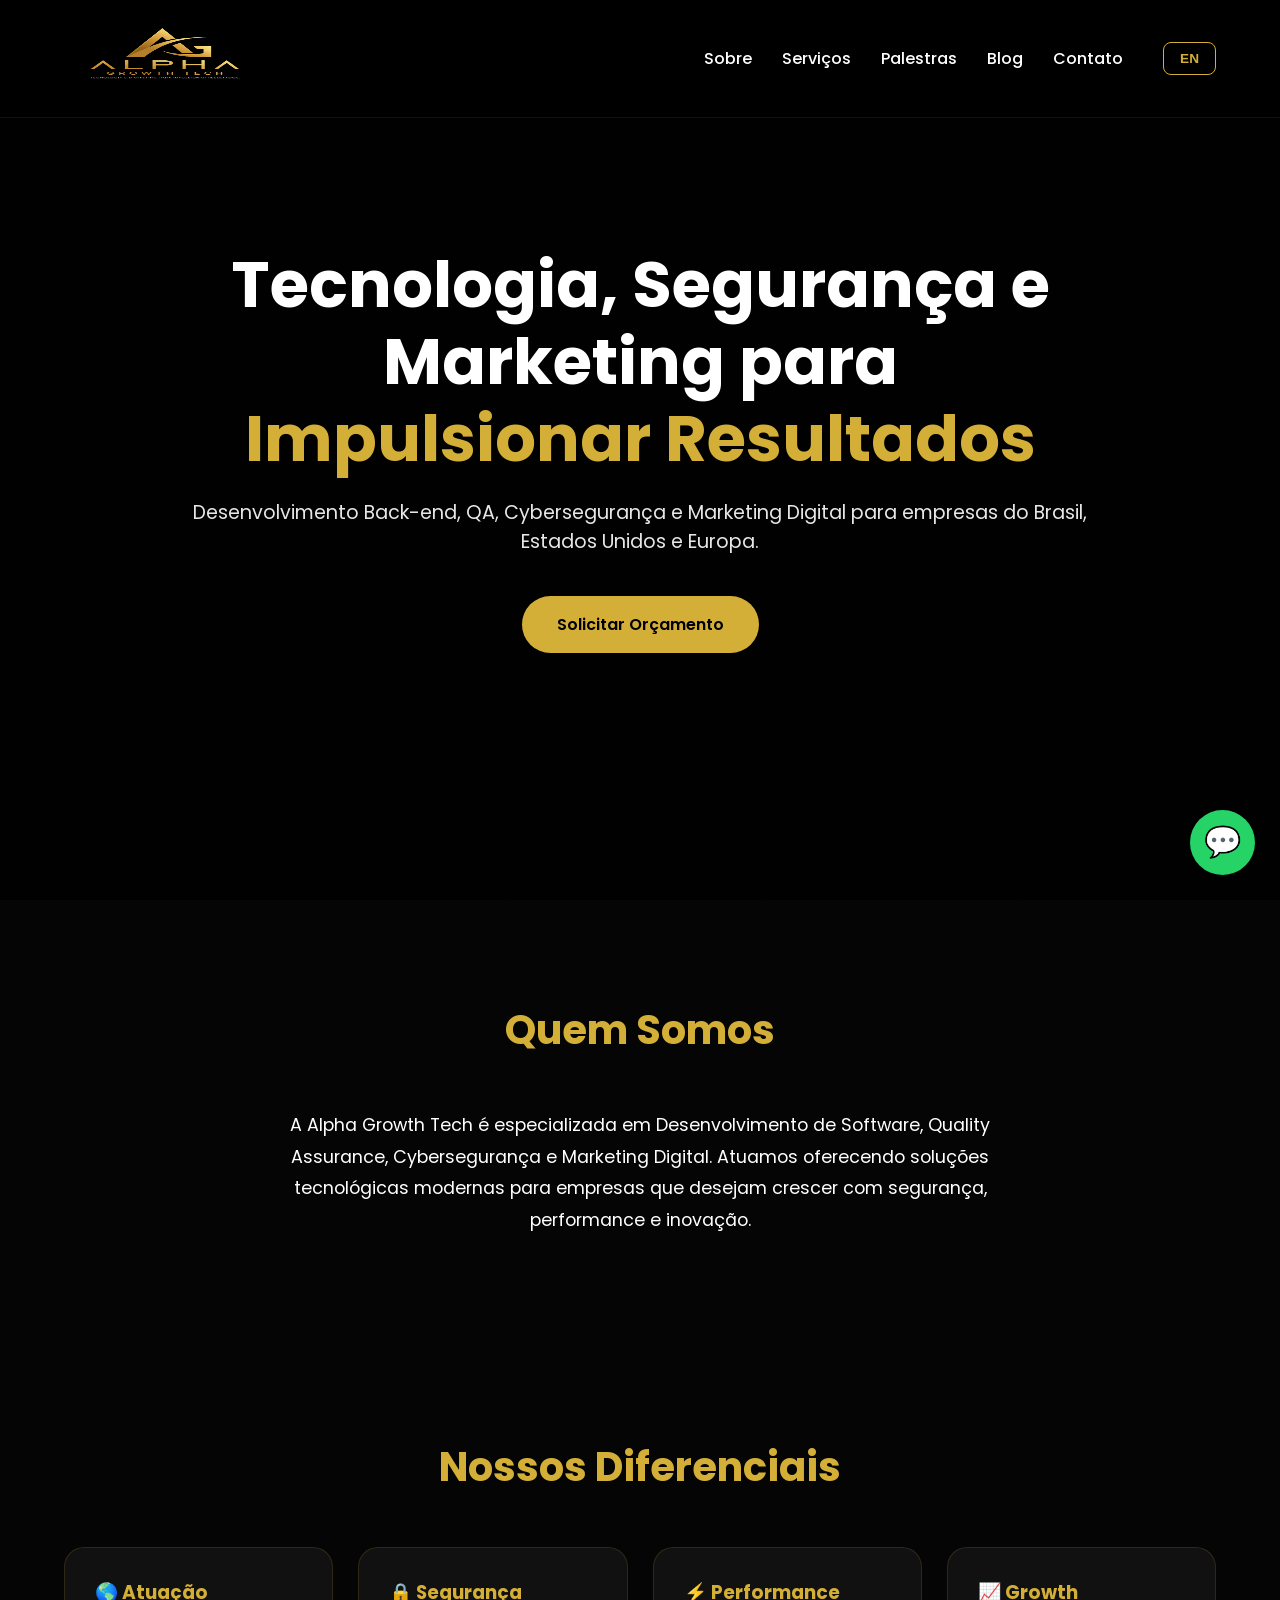
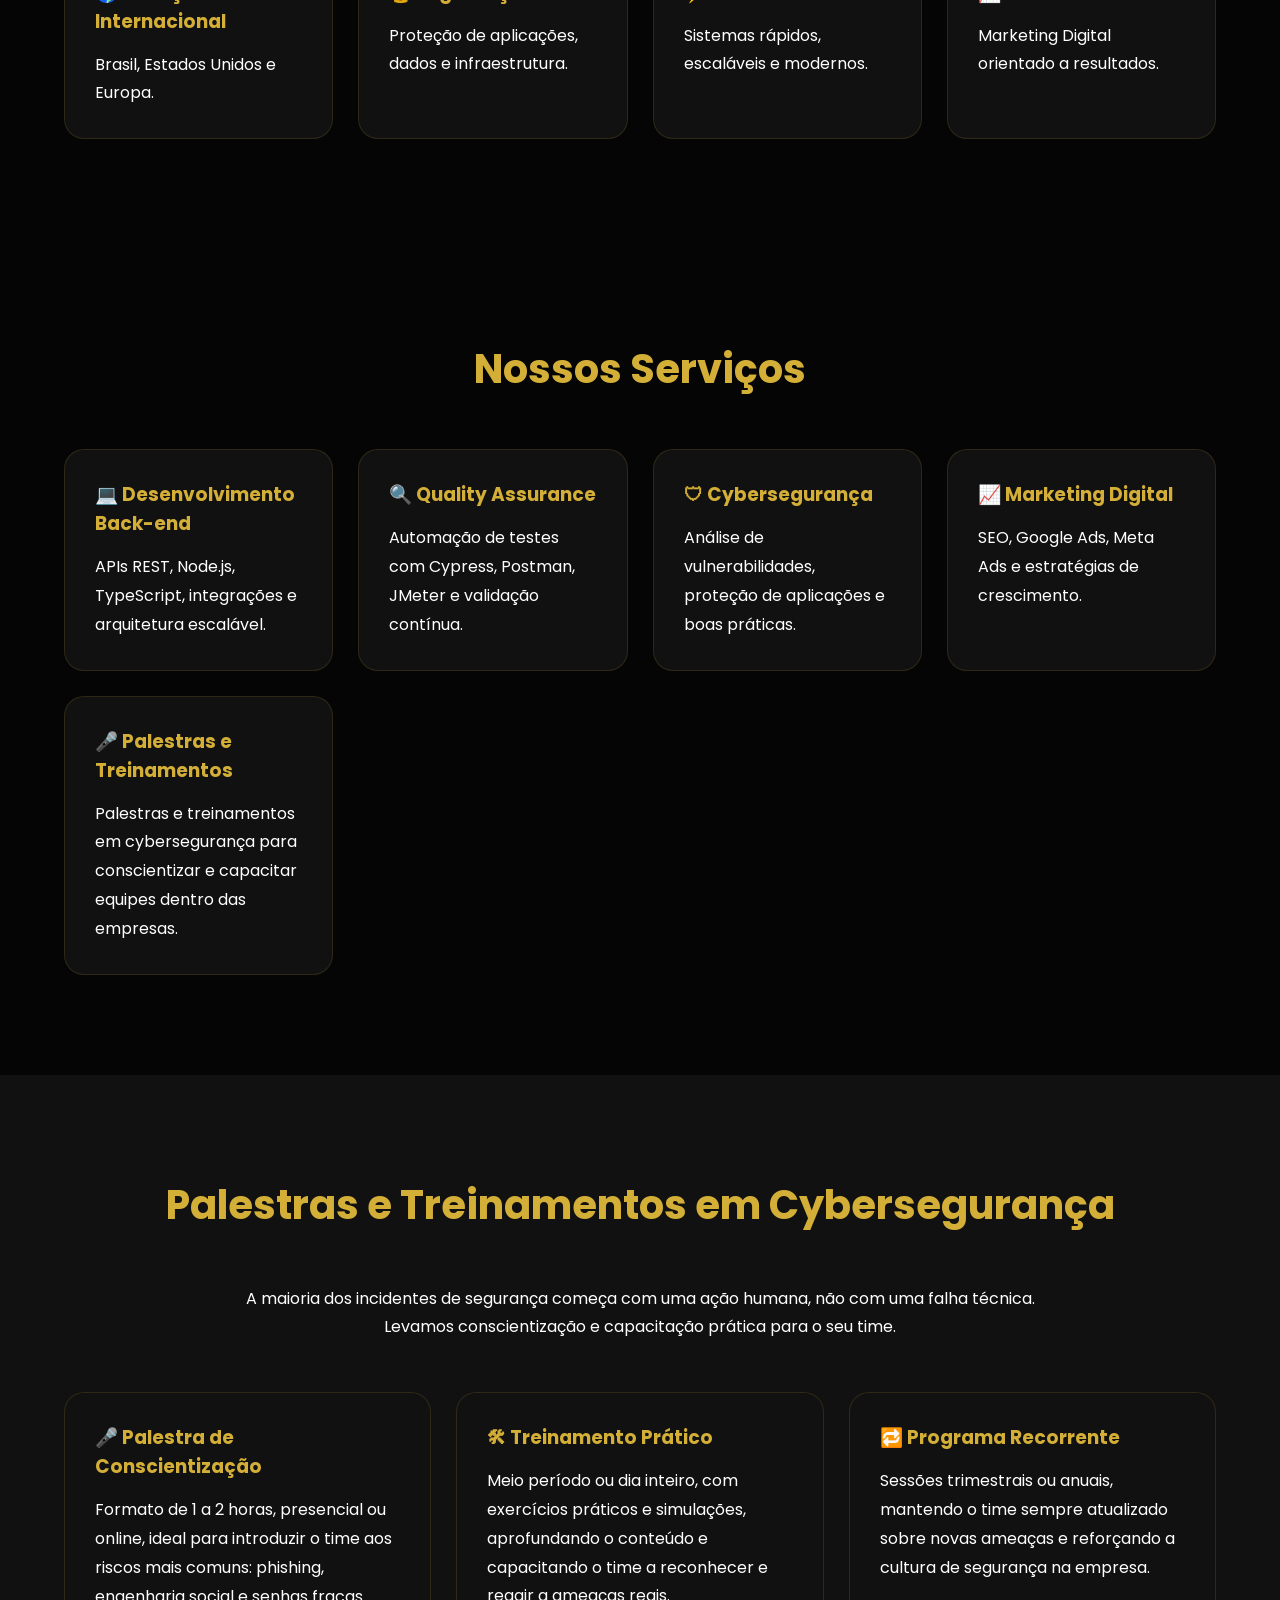
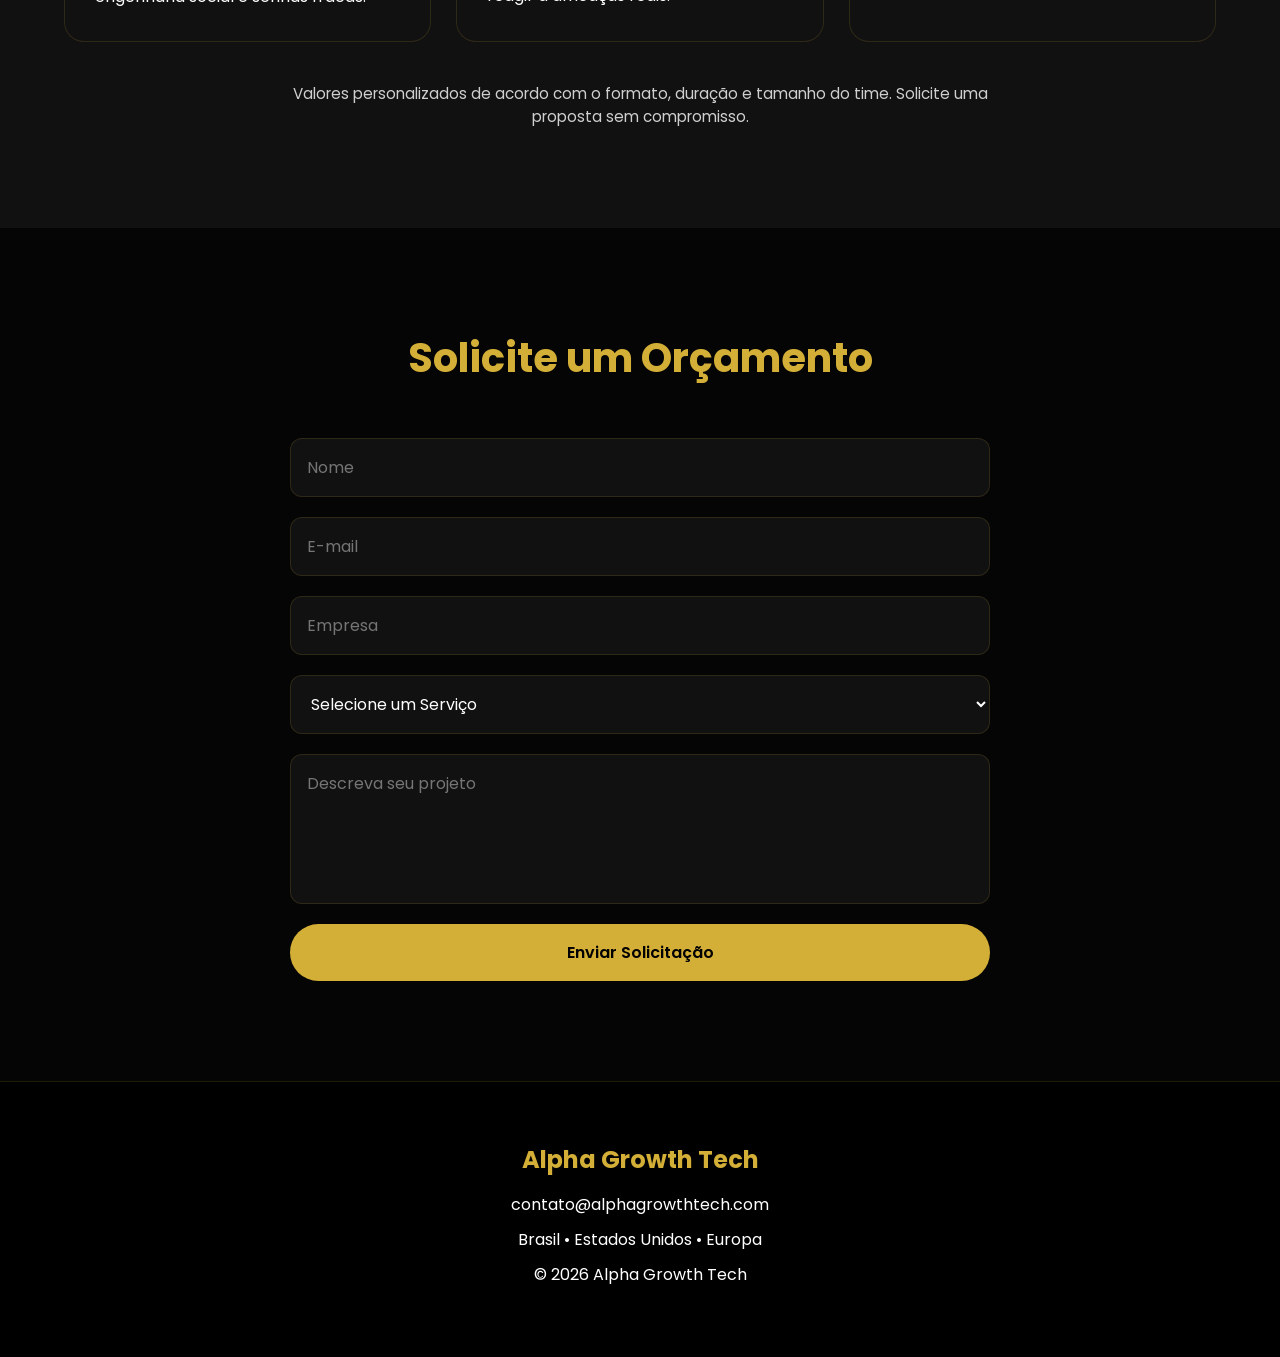
<file: index.html>
<!DOCTYPE html>
<html lang="pt-BR">
<head>
    <meta charset="UTF-8">
    <meta name="viewport" content="width=device-width, initial-scale=1.0">
    <meta name="description" content="Alpha Growth Tech - Desenvolvimento Back-end, QA, Cybersegurança e Marketing Digital para empresas do Brasil, Estados Unidos e Europa.">
    <meta name="keywords" content="back-end, QA, cybersegurança, marketing digital, desenvolvimento de software, palestras cybersegurança, treinamento cybersegurança">
    <meta name="author" content="Alpha Growth Tech">
    <link rel="canonical" href="https://alpha-growth-tech.vercel.app/">
    <link rel="icon" href="assets/logo.png" type="image/png">

    <!-- Open Graph / Facebook, WhatsApp, LinkedIn -->
    <meta property="og:type" content="website">
    <meta property="og:url" content="https://alpha-growth-tech.vercel.app/">
    <meta property="og:title" content="Alpha Growth Tech | Tecnologia, Segurança e Marketing">
    <meta property="og:description" content="Desenvolvimento Back-end, QA, Cybersegurança e Marketing Digital para empresas do Brasil, Estados Unidos e Europa.">
    <meta property="og:image" content="https://alpha-growth-tech.vercel.app/assets/logo.png">
    <meta property="og:locale" content="pt_BR">

    <!-- Twitter Card -->
    <meta name="twitter:card" content="summary_large_image">
    <meta name="twitter:title" content="Alpha Growth Tech | Tecnologia, Segurança e Marketing">
    <meta name="twitter:description" content="Desenvolvimento Back-end, QA, Cybersegurança e Marketing Digital para empresas do Brasil, Estados Unidos e Europa.">
    <meta name="twitter:image" content="https://alpha-growth-tech.vercel.app/assets/logo.png">

    <title>Alpha Growth Tech</title>
    <link rel="stylesheet" href="css/style.css">
    <link href="https://fonts.googleapis.com/css2?family=Poppins:wght@300;400;500;600;700&display=swap" rel="stylesheet">
</head>
<body>

    <!-- HEADER -->
    <header id="header">
        <div class="container nav">
            <div class="logo-container">
                <a href="index.html">
                    <img src="assets/logo.png" alt="Alpha Growth Tech - Logo" loading="lazy" width="200" height="80">
                </a>
            </div>

            <button id="menu-toggle" class="menu-toggle" type="button" aria-label="Abrir menu" aria-expanded="false">
                <span></span>
                <span></span>
                <span></span>
            </button>

            <nav id="main-nav">
                <a href="#sobre" data-pt="Sobre" data-en="About">Sobre</a>
                <a href="#servicos" data-pt="Serviços" data-en="Services">Serviços</a>
                <a href="#palestras" data-pt="Palestras" data-en="Training">Palestras</a>
                <a href="blog.html" data-pt="Blog" data-en="Blog">Blog</a>
                <a href="#contato" data-pt="Contato" data-en="Contact">Contato</a>
                <button id="lang-toggle" class="lang-btn" type="button" aria-label="Switch language">EN</button>
            </nav>
        </div>
    </header>

    <!-- HERO -->
    <section class="hero">
        <div class="hero-content">
            <h1 data-pt="Tecnologia, Segurança e Marketing para <span>Impulsionar Resultados</span>" data-en="Technology, Security and Marketing to <span>Drive Results</span>">
                Tecnologia, Segurança e Marketing para
                <span>Impulsionar Resultados</span>
            </h1>
            <p data-pt="Desenvolvimento Back-end, QA, Cybersegurança e Marketing Digital para empresas do Brasil, Estados Unidos e Europa." data-en="Back-end Development, QA, Cybersecurity and Digital Marketing for companies in Brazil, the United States and Europe.">
                Desenvolvimento Back-end, QA, Cybersegurança e Marketing Digital
                para empresas do Brasil, Estados Unidos e Europa.
            </p>
            <a href="#contato" class="btn" data-pt="Solicitar Orçamento" data-en="Request a Quote">Solicitar Orçamento</a>
        </div>
    </section>

    <!-- SOBRE -->
    <section id="sobre" class="section">
        <div class="container">
            <h2 data-pt="Quem Somos" data-en="Who We Are">Quem Somos</h2>
            <p data-pt="A Alpha Growth Tech é especializada em Desenvolvimento de Software, Quality Assurance, Cybersegurança e Marketing Digital. Atuamos oferecendo soluções tecnológicas modernas para empresas que desejam crescer com segurança, performance e inovação." data-en="Alpha Growth Tech specializes in Software Development, Quality Assurance, Cybersecurity and Digital Marketing. We offer modern technology solutions for companies that want to grow with security, performance and innovation.">
                A Alpha Growth Tech é especializada em Desenvolvimento de Software,
                Quality Assurance, Cybersegurança e Marketing Digital.
                Atuamos oferecendo soluções tecnológicas modernas para empresas
                que desejam crescer com segurança, performance e inovação.
            </p>
        </div>
    </section>

    <!-- ESTATÍSTICAS -->
    <section class="section stats">
        <div class="container">
            <h2 data-pt="Nossos Diferenciais" data-en="What Sets Us Apart">Nossos Diferenciais</h2>
            <div class="cards">
                <div class="card">
                    <h3 data-pt="🌎 Atuação Internacional" data-en="🌎 Global Reach">🌎 Atuação Internacional</h3>
                    <p data-pt="Brasil, Estados Unidos e Europa." data-en="Brazil, United States and Europe.">Brasil, Estados Unidos e Europa.</p>
                </div>
                <div class="card">
                    <h3 data-pt="🔒 Segurança" data-en="🔒 Security">🔒 Segurança</h3>
                    <p data-pt="Proteção de aplicações, dados e infraestrutura." data-en="Protection for applications, data and infrastructure.">Proteção de aplicações, dados e infraestrutura.</p>
                </div>
                <div class="card">
                    <h3 data-pt="⚡ Performance" data-en="⚡ Performance">⚡ Performance</h3>
                    <p data-pt="Sistemas rápidos, escaláveis e modernos." data-en="Fast, scalable and modern systems.">Sistemas rápidos, escaláveis e modernos.</p>
                </div>
                <div class="card">
                    <h3 data-pt="📈 Growth" data-en="📈 Growth">📈 Growth</h3>
                    <p data-pt="Marketing Digital orientado a resultados." data-en="Results-driven Digital Marketing.">Marketing Digital orientado a resultados.</p>
                </div>
            </div>
        </div>
    </section>

    <!-- SERVIÇOS -->
    <section id="servicos" class="section">
        <div class="container">
            <h2 data-pt="Nossos Serviços" data-en="Our Services">Nossos Serviços</h2>
            <div class="cards">
                <div class="card">
                    <h3 data-pt="💻 Desenvolvimento Back-end" data-en="💻 Back-end Development">💻 Desenvolvimento Back-end</h3>
                    <p data-pt="APIs REST, Node.js, TypeScript, integrações e arquitetura escalável." data-en="REST APIs, Node.js, TypeScript, integrations and scalable architecture.">APIs REST, Node.js, TypeScript, integrações e arquitetura escalável.</p>
                </div>
                <div class="card">
                    <h3 data-pt="🔍 Quality Assurance" data-en="🔍 Quality Assurance">🔍 Quality Assurance</h3>
                    <p data-pt="Automação de testes com Cypress, Postman, JMeter e validação contínua." data-en="Test automation with Cypress, Postman, JMeter and continuous validation.">Automação de testes com Cypress, Postman, JMeter e validação contínua.</p>
                </div>
                <div class="card">
                    <h3 data-pt="🛡 Cybersegurança" data-en="🛡 Cybersecurity">🛡 Cybersegurança</h3>
                    <p data-pt="Análise de vulnerabilidades, proteção de aplicações e boas práticas." data-en="Vulnerability assessment, application protection and best practices.">Análise de vulnerabilidades, proteção de aplicações e boas práticas.</p>
                </div>
                <div class="card">
                    <h3 data-pt="📈 Marketing Digital" data-en="📈 Digital Marketing">📈 Marketing Digital</h3>
                    <p data-pt="SEO, Google Ads, Meta Ads e estratégias de crescimento." data-en="SEO, Google Ads, Meta Ads and growth strategies.">SEO, Google Ads, Meta Ads e estratégias de crescimento.</p>
                </div>
                <div class="card">
                    <h3 data-pt="🎤 Palestras e Treinamentos" data-en="🎤 Lectures and Training">🎤 Palestras e Treinamentos</h3>
                    <p data-pt="Palestras e treinamentos em cybersegurança para conscientizar e capacitar equipes dentro das empresas." data-en="Cybersecurity lectures and training to raise awareness and upskill teams within companies.">Palestras e treinamentos em cybersegurança para conscientizar e capacitar equipes dentro das empresas.</p>
                </div>
            </div>
        </div>
    </section>

    <!-- PALESTRAS E TREINAMENTOS -->
    <section id="palestras" class="section" style="background:var(--dark);">
        <div class="container">
            <h2 data-pt="Palestras e Treinamentos em Cybersegurança" data-en="Cybersecurity Lectures and Training">Palestras e Treinamentos em Cybersegurança</h2>
            <p data-pt="A maioria dos incidentes de segurança começa com uma ação humana, não com uma falha técnica. Levamos conscientização e capacitação prática para o seu time." data-en="Most security incidents start with a human action, not a technical flaw. We bring awareness and practical training to your team." style="text-align:center;max-width:800px;margin:0 auto 50px;line-height:1.8;">
                A maioria dos incidentes de segurança começa com uma ação humana,
                não com uma falha técnica. Levamos conscientização e capacitação
                prática para o seu time.
            </p>
            <div class="cards">
                <div class="card">
                    <h3 data-pt="🎤 Palestra de Conscientização" data-en="🎤 Awareness Lecture">🎤 Palestra de Conscientização</h3>
                    <p data-pt="Formato de 1 a 2 horas, presencial ou online, ideal para introduzir o time aos riscos mais comuns: phishing, engenharia social e senhas fracas." data-en="1 to 2 hour format, in person or online, ideal to introduce the team to the most common risks: phishing, social engineering and weak passwords.">Formato de 1 a 2 horas, presencial ou online, ideal para introduzir o time aos riscos mais comuns: phishing, engenharia social e senhas fracas.</p>
                </div>
                <div class="card">
                    <h3 data-pt="🛠 Treinamento Prático" data-en="🛠 Hands-on Training">🛠 Treinamento Prático</h3>
                    <p data-pt="Meio período ou dia inteiro, com exercícios práticos e simulações, aprofundando o conteúdo e capacitando o time a reconhecer e reagir a ameaças reais." data-en="Half or full day, with hands-on exercises and simulations, deepening the content and training the team to recognize and respond to real threats.">Meio período ou dia inteiro, com exercícios práticos e simulações, aprofundando o conteúdo e capacitando o time a reconhecer e reagir a ameaças reais.</p>
                </div>
                <div class="card">
                    <h3 data-pt="🔁 Programa Recorrente" data-en="🔁 Recurring Program">🔁 Programa Recorrente</h3>
                    <p data-pt="Sessões trimestrais ou anuais, mantendo o time sempre atualizado sobre novas ameaças e reforçando a cultura de segurança na empresa." data-en="Quarterly or annual sessions, keeping the team always up to date on new threats and reinforcing the company's security culture.">Sessões trimestrais ou anuais, mantendo o time sempre atualizado sobre novas ameaças e reforçando a cultura de segurança na empresa.</p>
                </div>
            </div>
            <p data-pt="Valores personalizados de acordo com o formato, duração e tamanho do time. Solicite uma proposta sem compromisso." data-en="Custom pricing based on format, duration and team size. Request a no-obligation quote." style="text-align:center;max-width:700px;margin:40px auto 0;opacity:.8;font-size:.95rem;">
                Valores personalizados de acordo com o formato, duração e tamanho do time. Solicite uma proposta sem compromisso.
            </p>
        </div>
    </section>

    <!-- CONTATO -->
    <section id="contato" class="section">
        <div class="container">
            <h2 data-pt="Solicite um Orçamento" data-en="Request a Quote">Solicite um Orçamento</h2>
            <form class="contact-form" action="https://formsubmit.co/contato@alphagrowthtech.com" method="POST">
                <input type="text" name="nome" data-pt-placeholder="Nome" data-en-placeholder="Name" placeholder="Nome" required>
                <input type="email" name="email" data-pt-placeholder="E-mail" data-en-placeholder="Email" placeholder="E-mail" required>
                <input type="text" name="empresa" data-pt-placeholder="Empresa" data-en-placeholder="Company" placeholder="Empresa">
                <select name="servico" required>
                    <option value="" data-pt="Selecione um Serviço" data-en="Select a Service">Selecione um Serviço</option>
                    <option data-pt="Back-end" data-en="Back-end">Back-end</option>
                    <option data-pt="QA" data-en="QA">QA</option>
                    <option data-pt="Cybersegurança" data-en="Cybersecurity">Cybersegurança</option>
                    <option data-pt="Marketing Digital" data-en="Digital Marketing">Marketing Digital</option>
                    <option data-pt="Palestras e Treinamentos" data-en="Lectures and Training">Palestras e Treinamentos</option>
                </select>
                <textarea name="mensagem" data-pt-placeholder="Descreva seu projeto" data-en-placeholder="Describe your project" placeholder="Descreva seu projeto"></textarea>
                <button type="submit" class="btn" data-pt="Enviar Solicitação" data-en="Send Request">Enviar Solicitação</button>
            </form>
        </div>
    </section>

    <!-- FOOTER -->
    <footer id="footer">
        <h2>Alpha Growth Tech</h2>
        <p>contato@alphagrowthtech.com</p>
        <p data-pt="Brasil • Estados Unidos • Europa" data-en="Brazil • United States • Europe">Brasil • Estados Unidos • Europa</p>
        <p>© 2026 Alpha Growth Tech</p>
    </footer>

    <!-- WHATSAPP -->
    <a href="https://wa.me/5547988567547" class="whatsapp" target="_blank" rel="noopener noreferrer" aria-label="Abrir conversa no WhatsApp">
        💬
    </a>

    <script>
        (function () {
            const menuBtn = document.getElementById('menu-toggle');
            const mainNav = document.getElementById('main-nav');

            menuBtn.addEventListener('click', function () {
                const isOpen = mainNav.classList.toggle('open');
                menuBtn.classList.toggle('active', isOpen);
                menuBtn.setAttribute('aria-expanded', isOpen ? 'true' : 'false');
            });

            mainNav.querySelectorAll('a').forEach(function (link) {
                link.addEventListener('click', function () {
                    mainNav.classList.remove('open');
                    menuBtn.classList.remove('active');
                    menuBtn.setAttribute('aria-expanded', 'false');
                });
            });
        })();

        (function () {
            const toggleBtn = document.getElementById('lang-toggle');
            let currentLang = localStorage.getItem('agt-lang') || 'pt';

            function applyLang(lang) {
                document.documentElement.lang = lang === 'en' ? 'en' : 'pt-BR';

                document.querySelectorAll('[data-pt]').forEach(el => {
                    const text = lang === 'en' ? el.getAttribute('data-en') : el.getAttribute('data-pt');
                    if (text !== null) el.innerHTML = text;
                });

                document.querySelectorAll('[data-pt-placeholder]').forEach(el => {
                    const text = lang === 'en'
                        ? el.getAttribute('data-en-placeholder')
                        : el.getAttribute('data-pt-placeholder');
                    if (text !== null) el.setAttribute('placeholder', text);
                });

                toggleBtn.textContent = lang === 'en' ? 'PT' : 'EN';
                localStorage.setItem('agt-lang', lang);
                currentLang = lang;
            }

            toggleBtn.addEventListener('click', function () {
                applyLang(currentLang === 'en' ? 'pt' : 'en');
            });

            applyLang(currentLang);
        })();
    </script>
</body>
</html>
</file>
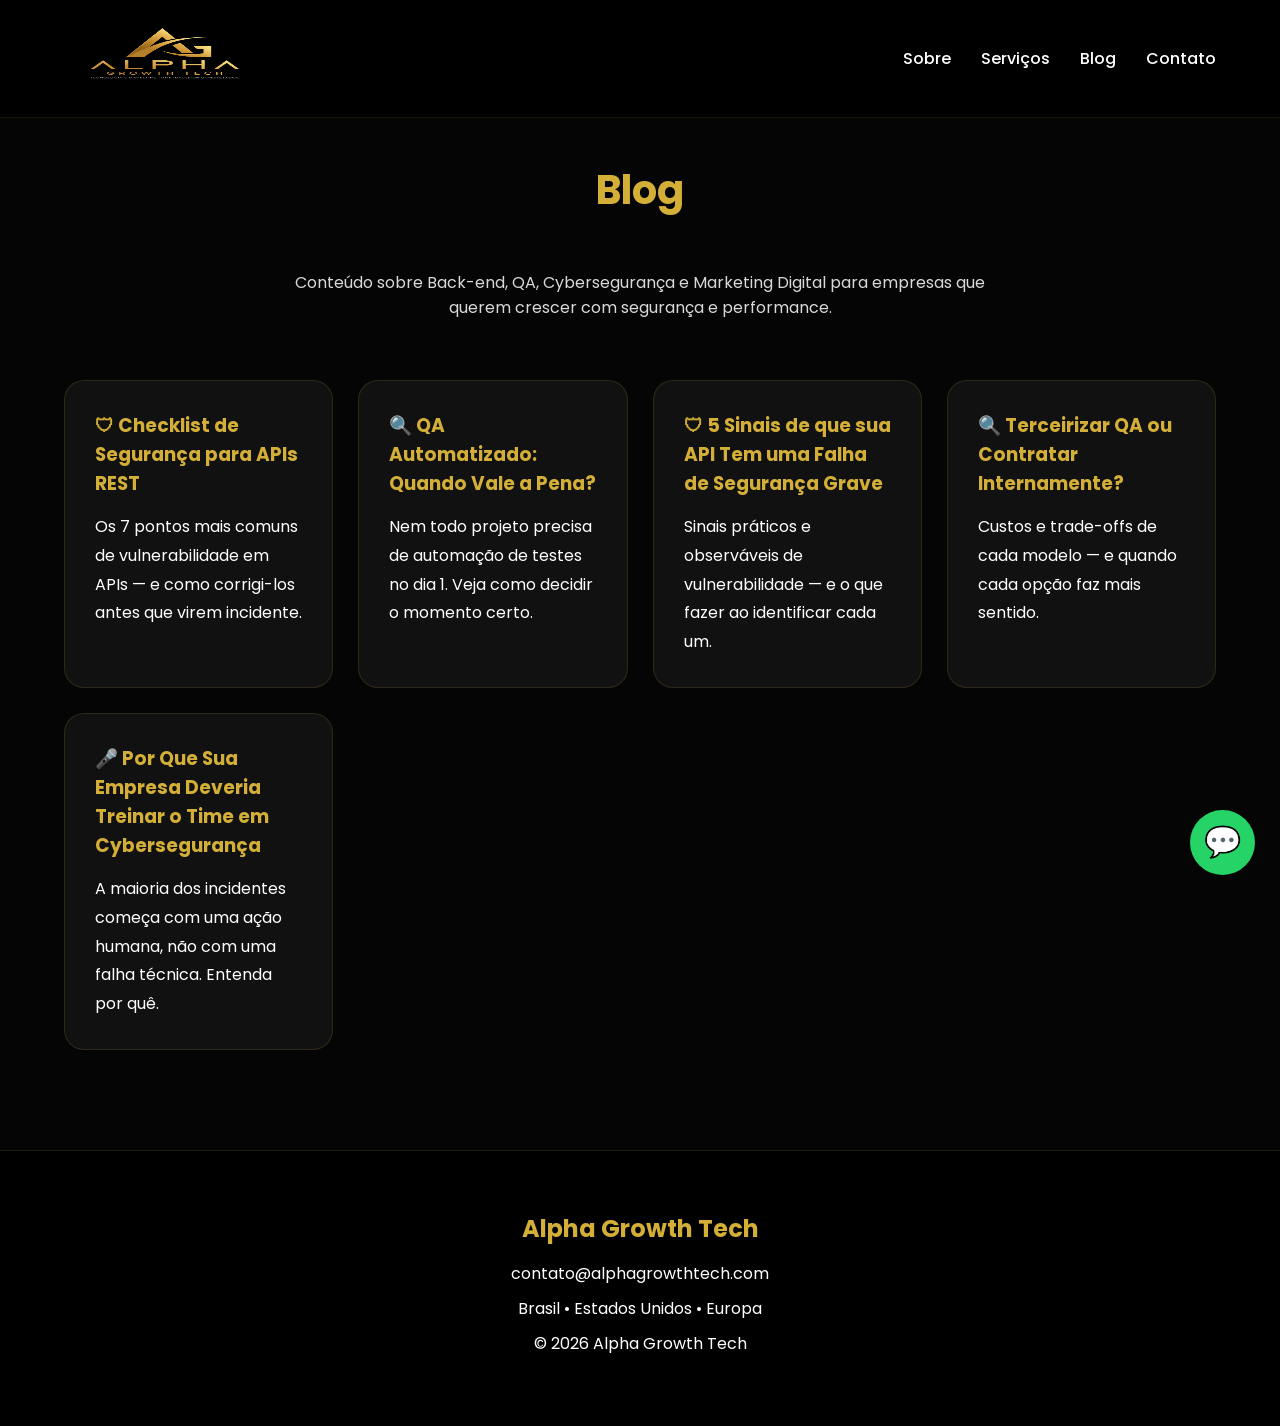
<file: blog.html>
<!DOCTYPE html>
<html lang="pt-BR">
<head>
    <meta charset="UTF-8">
    <meta name="viewport" content="width=device-width, initial-scale=1.0">
    <meta name="description" content="Blog da Alpha Growth Tech - artigos sobre Back-end, QA, Cybersegurança e Marketing Digital.">
    <meta name="author" content="Alpha Growth Tech">
    <link rel="canonical" href="https://alpha-growth-tech.vercel.app/blog.html">
    <link rel="icon" href="assets/logo.png" type="image/png">

    <meta property="og:type" content="website">
    <meta property="og:url" content="https://alpha-growth-tech.vercel.app/blog.html">
    <meta property="og:title" content="Blog | Alpha Growth Tech">
    <meta property="og:description" content="Artigos sobre Back-end, QA, Cybersegurança e Marketing Digital para empresas que querem crescer com segurança.">
    <meta property="og:image" content="https://alpha-growth-tech.vercel.app/assets/logo.png">
    <meta property="og:locale" content="pt_BR">

    <title>Blog | Alpha Growth Tech</title>
    <link rel="stylesheet" href="css/style.css">
    <link href="https://fonts.googleapis.com/css2?family=Poppins:wght@300;400;500;600;700&display=swap" rel="stylesheet">
</head>
<body>

    <!-- HEADER -->
    <header id="header">
        <div class="container nav">
            <div class="logo-container">
                <a href="index.html">
                    <img src="assets/logo.png" alt="Alpha Growth Tech - Logo" loading="lazy" width="200" height="80">
                </a>
            </div>

            <button id="menu-toggle" class="menu-toggle" type="button" aria-label="Abrir menu" aria-expanded="false">
                <span></span>
                <span></span>
                <span></span>
            </button>

            <nav id="main-nav">
                <a href="index.html#sobre">Sobre</a>
                <a href="index.html#servicos">Serviços</a>
                <a href="blog.html">Blog</a>
                <a href="index.html#contato">Contato</a>
            </nav>
        </div>
    </header>

    <!-- HERO DO BLOG -->
    <section class="section" style="padding-top:160px;padding-bottom:60px;">
        <div class="container">
            <h2 style="text-align:center;">Blog</h2>
            <p style="text-align:center;max-width:700px;margin:0 auto;opacity:.85;">
                Conteúdo sobre Back-end, QA, Cybersegurança e Marketing Digital
                para empresas que querem crescer com segurança e performance.
            </p>
        </div>
    </section>

    <!-- LISTA DE ARTIGOS -->
    <section class="section" style="padding-top:0;">
        <div class="container">
            <div class="cards">

                <a href="blog/checklist-seguranca-apis.html" class="card" style="text-decoration:none;color:inherit;display:block;">
                    <h3>🛡 Checklist de Segurança para APIs REST</h3>
                    <p>Os 7 pontos mais comuns de vulnerabilidade em APIs — e como corrigi-los antes que virem incidente.</p>
                </a>

                <a href="blog/qa-automatizado-vale-a-pena.html" class="card" style="text-decoration:none;color:inherit;display:block;">
                    <h3>🔍 QA Automatizado: Quando Vale a Pena?</h3>
                    <p>Nem todo projeto precisa de automação de testes no dia 1. Veja como decidir o momento certo.</p>
                </a>

                <a href="blog/sinais-falha-seguranca-api.html" class="card" style="text-decoration:none;color:inherit;display:block;">
                    <h3>🛡 5 Sinais de que sua API Tem uma Falha de Segurança Grave</h3>
                    <p>Sinais práticos e observáveis de vulnerabilidade — e o que fazer ao identificar cada um.</p>
                </a>

                <a href="blog/terceirizar-qa-ou-contratar.html" class="card" style="text-decoration:none;color:inherit;display:block;">
                    <h3>🔍 Terceirizar QA ou Contratar Internamente?</h3>
                    <p>Custos e trade-offs de cada modelo — e quando cada opção faz mais sentido.</p>
                </a>

                <a href="blog/por-que-treinar-time-ciberseguranca.html" class="card" style="text-decoration:none;color:inherit;display:block;">
                    <h3>🎤 Por Que Sua Empresa Deveria Treinar o Time em Cybersegurança</h3>
                    <p>A maioria dos incidentes começa com uma ação humana, não com uma falha técnica. Entenda por quê.</p>
                </a>

            </div>
        </div>
    </section>

    <!-- FOOTER -->
    <footer id="footer">
        <h2>Alpha Growth Tech</h2>
        <p>contato@alphagrowthtech.com</p>
        <p>Brasil • Estados Unidos • Europa</p>
        <p>© 2026 Alpha Growth Tech</p>
    </footer>

    <!-- WHATSAPP -->
    <a href="https://wa.me/5547988567547" class="whatsapp" target="_blank" rel="noopener noreferrer" aria-label="Abrir conversa no WhatsApp">
        💬
    </a>

    <script>
        (function () {
            const menuBtn = document.getElementById('menu-toggle');
            const mainNav = document.getElementById('main-nav');

            menuBtn.addEventListener('click', function () {
                const isOpen = mainNav.classList.toggle('open');
                menuBtn.classList.toggle('active', isOpen);
                menuBtn.setAttribute('aria-expanded', isOpen ? 'true' : 'false');
            });

            mainNav.querySelectorAll('a').forEach(function (link) {
                link.addEventListener('click', function () {
                    mainNav.classList.remove('open');
                    menuBtn.classList.remove('active');
                    menuBtn.setAttribute('aria-expanded', 'false');
                });
            });
        })();
    </script>
</body>
</html>
</file>
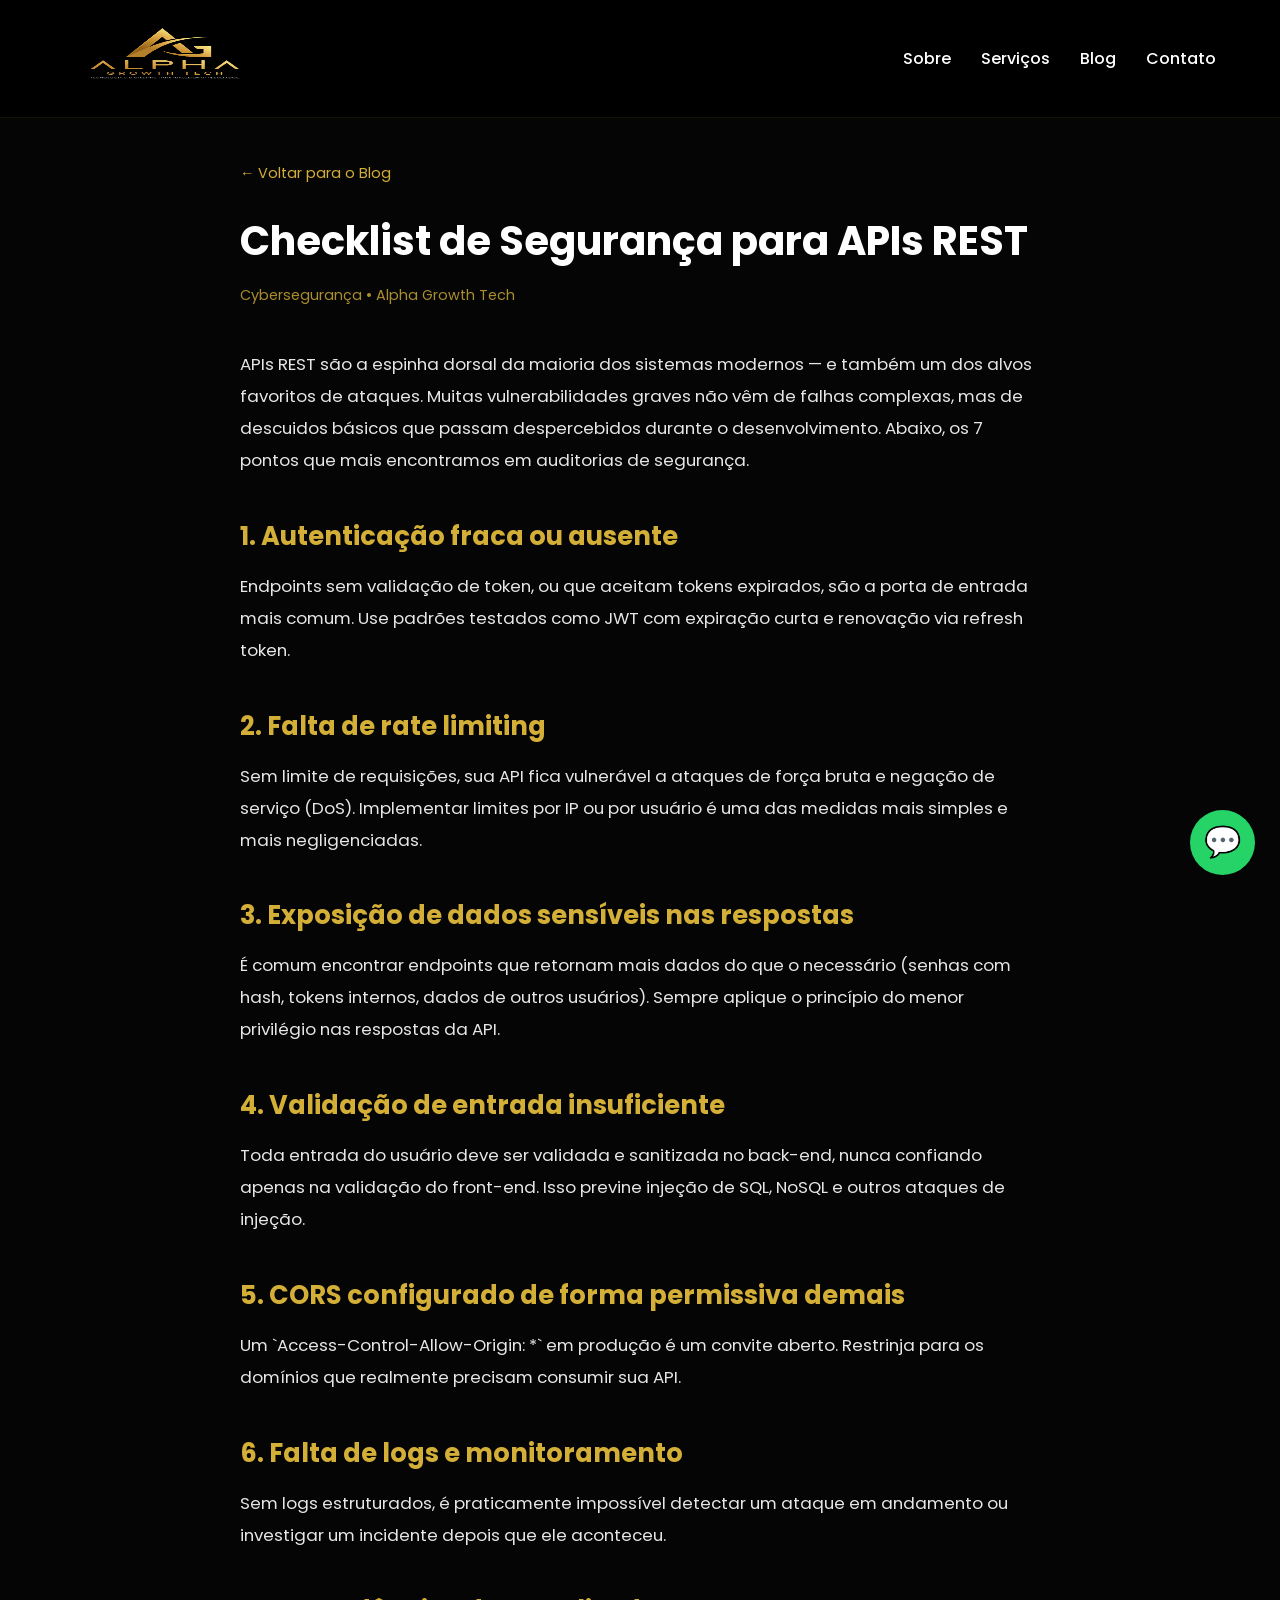
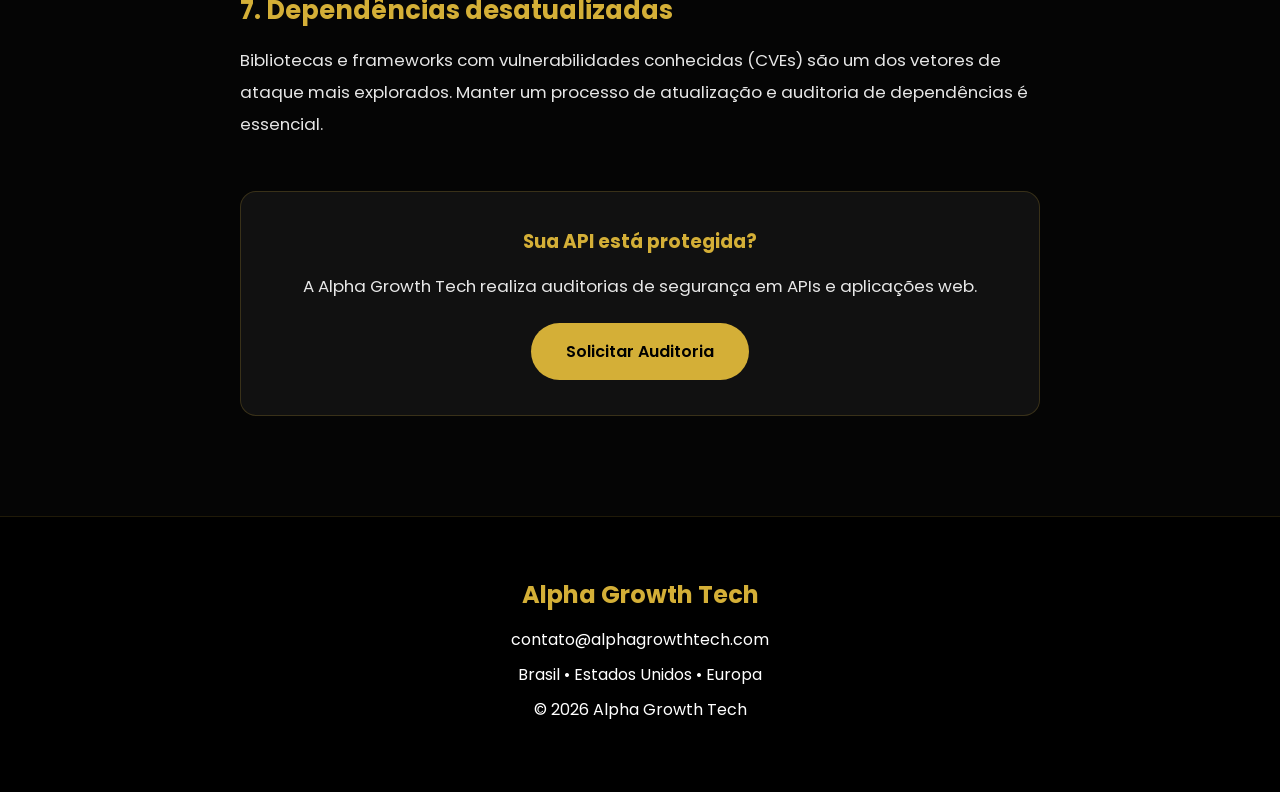
<file: blog/checklist-seguranca-apis.html>
<!DOCTYPE html>
<html lang="pt-BR">
<head>
    <meta charset="UTF-8">
    <meta name="viewport" content="width=device-width, initial-scale=1.0">
    <meta name="description" content="Checklist de segurança para APIs REST: 7 pontos mais comuns de vulnerabilidade e como corrigi-los.">
    <meta name="author" content="Alpha Growth Tech">
    <link rel="canonical" href="https://alpha-growth-tech.vercel.app/blog/checklist-seguranca-apis.html">
    <link rel="icon" href="../assets/logo.png" type="image/png">

    <meta property="og:type" content="article">
    <meta property="og:url" content="https://alpha-growth-tech.vercel.app/blog/checklist-seguranca-apis.html">
    <meta property="og:title" content="Checklist de Segurança para APIs REST | Alpha Growth Tech">
    <meta property="og:description" content="Os 7 pontos mais comuns de vulnerabilidade em APIs — e como corrigi-los antes que virem incidente.">
    <meta property="og:image" content="https://alpha-growth-tech.vercel.app/assets/logo.png">
    <meta property="og:locale" content="pt_BR">

    <title>Checklist de Segurança para APIs REST | Alpha Growth Tech</title>
    <link rel="stylesheet" href="../css/style.css">
    <link rel="stylesheet" href="../css/blog-article.css">
    <link href="https://fonts.googleapis.com/css2?family=Poppins:wght@300;400;500;600;700&display=swap" rel="stylesheet">
</head>
<body>

    <header id="header">
        <div class="container nav">
            <div class="logo-container">
                <a href="../index.html">
                    <img src="../assets/logo.png" alt="Alpha Growth Tech - Logo" loading="lazy" width="200" height="80">
                </a>
            </div>

            <button id="menu-toggle" class="menu-toggle" type="button" aria-label="Abrir menu" aria-expanded="false">
                <span></span>
                <span></span>
                <span></span>
            </button>

            <nav id="main-nav">
                <a href="../index.html#sobre">Sobre</a>
                <a href="../index.html#servicos">Serviços</a>
                <a href="../blog.html">Blog</a>
                <a href="../index.html#contato">Contato</a>
            </nav>
        </div>
    </header>

    <article class="article container">
        <div class="breadcrumb">
            <a href="../blog.html">← Voltar para o Blog</a>
        </div>

        <h1>Checklist de Segurança para APIs REST</h1>
        <p class="meta">Cybersegurança • Alpha Growth Tech</p>

        <p>
            APIs REST são a espinha dorsal da maioria dos sistemas modernos — e também
            um dos alvos favoritos de ataques. Muitas vulnerabilidades graves não vêm
            de falhas complexas, mas de descuidos básicos que passam despercebidos
            durante o desenvolvimento. Abaixo, os 7 pontos que mais encontramos em
            auditorias de segurança.
        </p>

        <h2>1. Autenticação fraca ou ausente</h2>
        <p>
            Endpoints sem validação de token, ou que aceitam tokens expirados, são a
            porta de entrada mais comum. Use padrões testados como JWT com expiração
            curta e renovação via refresh token.
        </p>

        <h2>2. Falta de rate limiting</h2>
        <p>
            Sem limite de requisições, sua API fica vulnerável a ataques de força
            bruta e negação de serviço (DoS). Implementar limites por IP ou por
            usuário é uma das medidas mais simples e mais negligenciadas.
        </p>

        <h2>3. Exposição de dados sensíveis nas respostas</h2>
        <p>
            É comum encontrar endpoints que retornam mais dados do que o necessário
            (senhas com hash, tokens internos, dados de outros usuários). Sempre
            aplique o princípio do menor privilégio nas respostas da API.
        </p>

        <h2>4. Validação de entrada insuficiente</h2>
        <p>
            Toda entrada do usuário deve ser validada e sanitizada no back-end,
            nunca confiando apenas na validação do front-end. Isso previne
            injeção de SQL, NoSQL e outros ataques de injeção.
        </p>

        <h2>5. CORS configurado de forma permissiva demais</h2>
        <p>
            Um `Access-Control-Allow-Origin: *` em produção é um convite aberto.
            Restrinja para os domínios que realmente precisam consumir sua API.
        </p>

        <h2>6. Falta de logs e monitoramento</h2>
        <p>
            Sem logs estruturados, é praticamente impossível detectar um ataque em
            andamento ou investigar um incidente depois que ele aconteceu.
        </p>

        <h2>7. Dependências desatualizadas</h2>
        <p>
            Bibliotecas e frameworks com vulnerabilidades conhecidas (CVEs) são
            um dos vetores de ataque mais explorados. Manter um processo de
            atualização e auditoria de dependências é essencial.
        </p>

        <div class="cta-box">
            <h3>Sua API está protegida?</h3>
            <p>A Alpha Growth Tech realiza auditorias de segurança em APIs e aplicações web.</p>
            <a href="../index.html#contato" class="btn">Solicitar Auditoria</a>
        </div>
    </article>

    <footer id="footer">
        <h2>Alpha Growth Tech</h2>
        <p>contato@alphagrowthtech.com</p>
        <p>Brasil • Estados Unidos • Europa</p>
        <p>© 2026 Alpha Growth Tech</p>
    </footer>

    <a href="https://wa.me/5547988567547" class="whatsapp" target="_blank" rel="noopener noreferrer" aria-label="Abrir conversa no WhatsApp">
        💬
    </a>

    <script>
        (function () {
            const menuBtn = document.getElementById('menu-toggle');
            const mainNav = document.getElementById('main-nav');

            menuBtn.addEventListener('click', function () {
                const isOpen = mainNav.classList.toggle('open');
                menuBtn.classList.toggle('active', isOpen);
                menuBtn.setAttribute('aria-expanded', isOpen ? 'true' : 'false');
            });

            mainNav.querySelectorAll('a').forEach(function (link) {
                link.addEventListener('click', function () {
                    mainNav.classList.remove('open');
                    menuBtn.classList.remove('active');
                    menuBtn.setAttribute('aria-expanded', 'false');
                });
            });
        })();
    </script>
</body>
</html>
</file>
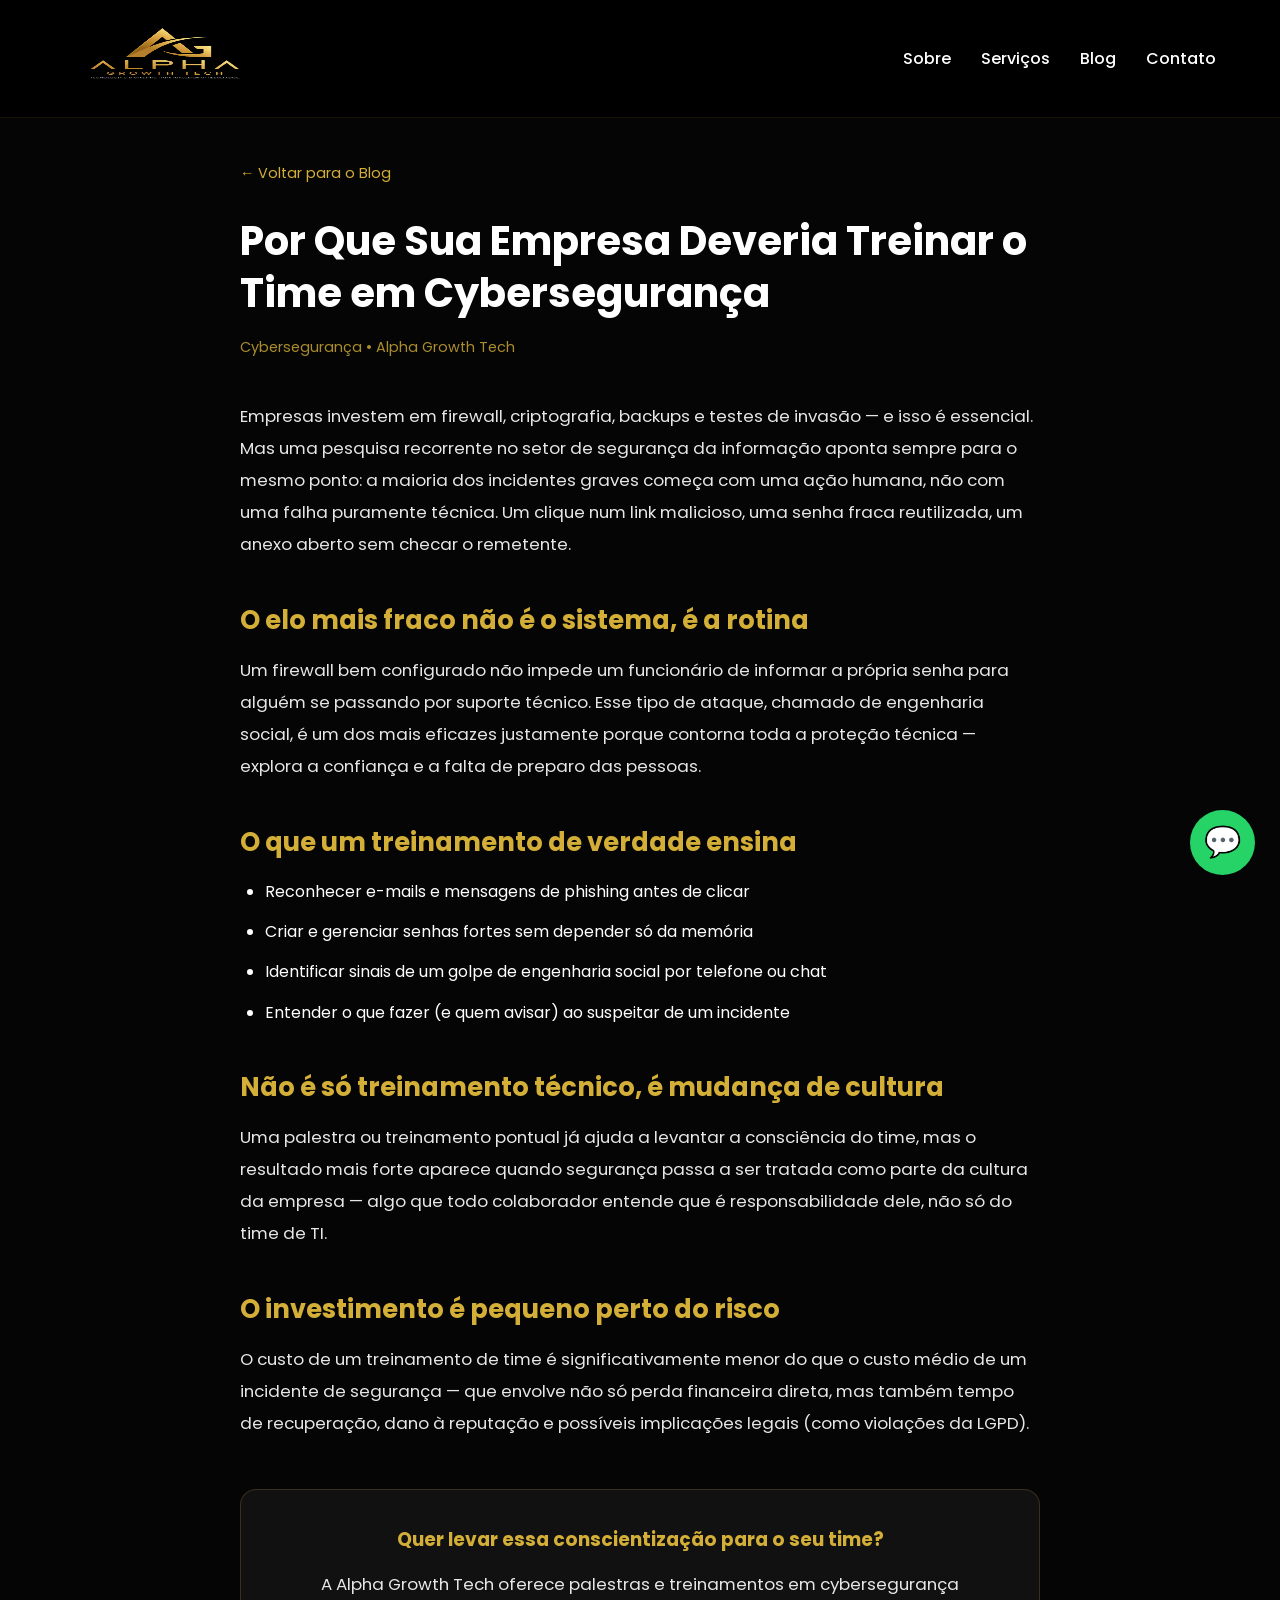
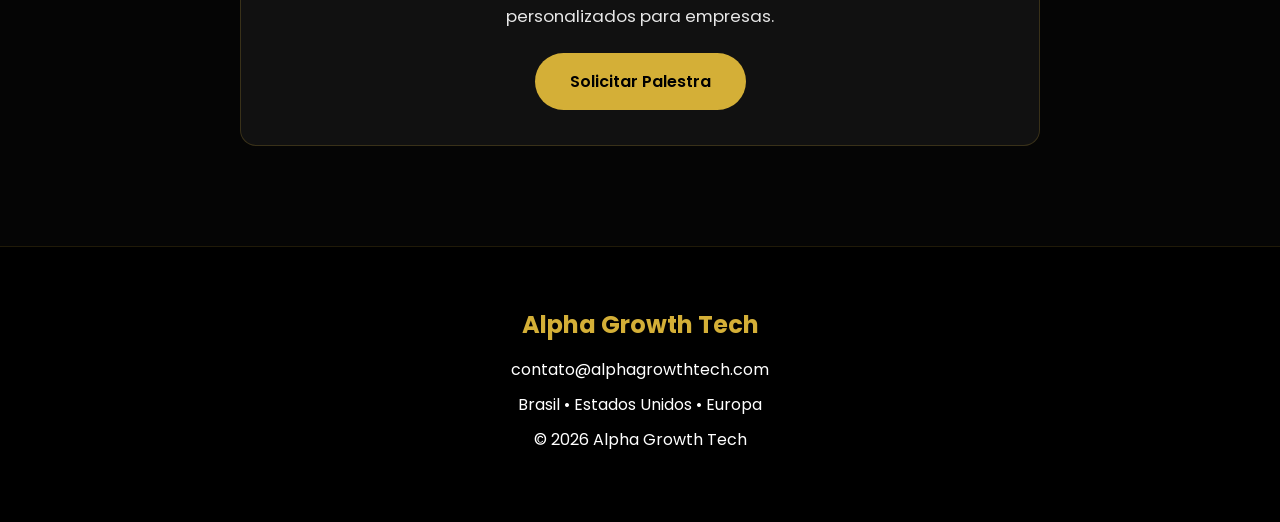
<file: blog/por-que-treinar-time-ciberseguranca.html>
<!DOCTYPE html>
<html lang="pt-BR">
<head>
    <meta charset="UTF-8">
    <meta name="viewport" content="width=device-width, initial-scale=1.0">
    <meta name="description" content="Por que sua empresa deveria treinar o time em cybersegurança — o elo mais fraco não é a tecnologia, é a falta de preparo das pessoas.">
    <meta name="author" content="Alpha Growth Tech">
    <link rel="canonical" href="https://alpha-growth-tech.vercel.app/blog/por-que-treinar-time-ciberseguranca.html">
    <link rel="icon" href="../assets/logo.png" type="image/png">

    <meta property="og:type" content="article">
    <meta property="og:url" content="https://alpha-growth-tech.vercel.app/blog/por-que-treinar-time-ciberseguranca.html">
    <meta property="og:title" content="Por Que Sua Empresa Deveria Treinar o Time em Cybersegurança | Alpha Growth Tech">
    <meta property="og:description" content="A maioria dos incidentes de segurança começa com uma pessoa, não com uma falha técnica. Veja por que treinamento é tão importante quanto firewall.">
    <meta property="og:image" content="https://alpha-growth-tech.vercel.app/assets/logo.png">
    <meta property="og:locale" content="pt_BR">

    <title>Por Que Sua Empresa Deveria Treinar o Time em Cybersegurança | Alpha Growth Tech</title>
    <link rel="stylesheet" href="../css/style.css">
    <link rel="stylesheet" href="../css/blog-article.css">
    <link href="https://fonts.googleapis.com/css2?family=Poppins:wght@300;400;500;600;700&display=swap" rel="stylesheet">
</head>
<body>

    <header id="header">
        <div class="container nav">
            <div class="logo-container">
                <a href="../index.html">
                    <img src="../assets/logo.png" alt="Alpha Growth Tech - Logo" loading="lazy" width="200" height="80">
                </a>
            </div>

            <button id="menu-toggle" class="menu-toggle" type="button" aria-label="Abrir menu" aria-expanded="false">
                <span></span>
                <span></span>
                <span></span>
            </button>

            <nav id="main-nav">
                <a href="../index.html#sobre">Sobre</a>
                <a href="../index.html#servicos">Serviços</a>
                <a href="../blog.html">Blog</a>
                <a href="../index.html#contato">Contato</a>
            </nav>
        </div>
    </header>

    <article class="article container">
        <div class="breadcrumb">
            <a href="../blog.html">← Voltar para o Blog</a>
        </div>

        <h1>Por Que Sua Empresa Deveria Treinar o Time em Cybersegurança</h1>
        <p class="meta">Cybersegurança • Alpha Growth Tech</p>

        <p>
            Empresas investem em firewall, criptografia, backups e testes de
            invasão — e isso é essencial. Mas uma pesquisa recorrente no setor
            de segurança da informação aponta sempre para o mesmo ponto: a
            maioria dos incidentes graves começa com uma ação humana, não com
            uma falha puramente técnica. Um clique num link malicioso, uma
            senha fraca reutilizada, um anexo aberto sem checar o remetente.
        </p>

        <h2>O elo mais fraco não é o sistema, é a rotina</h2>
        <p>
            Um firewall bem configurado não impede um funcionário de informar
            a própria senha para alguém se passando por suporte técnico. Esse
            tipo de ataque, chamado de engenharia social, é um dos mais
            eficazes justamente porque contorna toda a proteção técnica —
            explora a confiança e a falta de preparo das pessoas.
        </p>

        <h2>O que um treinamento de verdade ensina</h2>
        <ul>
            <li>Reconhecer e-mails e mensagens de phishing antes de clicar</li>
            <li>Criar e gerenciar senhas fortes sem depender só da memória</li>
            <li>Identificar sinais de um golpe de engenharia social por telefone ou chat</li>
            <li>Entender o que fazer (e quem avisar) ao suspeitar de um incidente</li>
        </ul>

        <h2>Não é só treinamento técnico, é mudança de cultura</h2>
        <p>
            Uma palestra ou treinamento pontual já ajuda a levantar a
            consciência do time, mas o resultado mais forte aparece quando
            segurança passa a ser tratada como parte da cultura da empresa —
            algo que todo colaborador entende que é responsabilidade dele, não
            só do time de TI.
        </p>

        <h2>O investimento é pequeno perto do risco</h2>
        <p>
            O custo de um treinamento de time é significativamente menor do
            que o custo médio de um incidente de segurança — que envolve não
            só perda financeira direta, mas também tempo de recuperação,
            dano à reputação e possíveis implicações legais (como violações
            da LGPD).
        </p>

        <div class="cta-box">
            <h3>Quer levar essa conscientização para o seu time?</h3>
            <p>A Alpha Growth Tech oferece palestras e treinamentos em cybersegurança personalizados para empresas.</p>
            <a href="../index.html#contato" class="btn">Solicitar Palestra</a>
        </div>
    </article>

    <footer id="footer">
        <h2>Alpha Growth Tech</h2>
        <p>contato@alphagrowthtech.com</p>
        <p>Brasil • Estados Unidos • Europa</p>
        <p>© 2026 Alpha Growth Tech</p>
    </footer>

    <a href="https://wa.me/5547988567547" class="whatsapp" target="_blank" rel="noopener noreferrer" aria-label="Abrir conversa no WhatsApp">
        💬
    </a>

    <script>
        (function () {
            const menuBtn = document.getElementById('menu-toggle');
            const mainNav = document.getElementById('main-nav');

            menuBtn.addEventListener('click', function () {
                const isOpen = mainNav.classList.toggle('open');
                menuBtn.classList.toggle('active', isOpen);
                menuBtn.setAttribute('aria-expanded', isOpen ? 'true' : 'false');
            });

            mainNav.querySelectorAll('a').forEach(function (link) {
                link.addEventListener('click', function () {
                    mainNav.classList.remove('open');
                    menuBtn.classList.remove('active');
                    menuBtn.setAttribute('aria-expanded', 'false');
                });
            });
        })();
    </script>
</body>
</html>
</file>
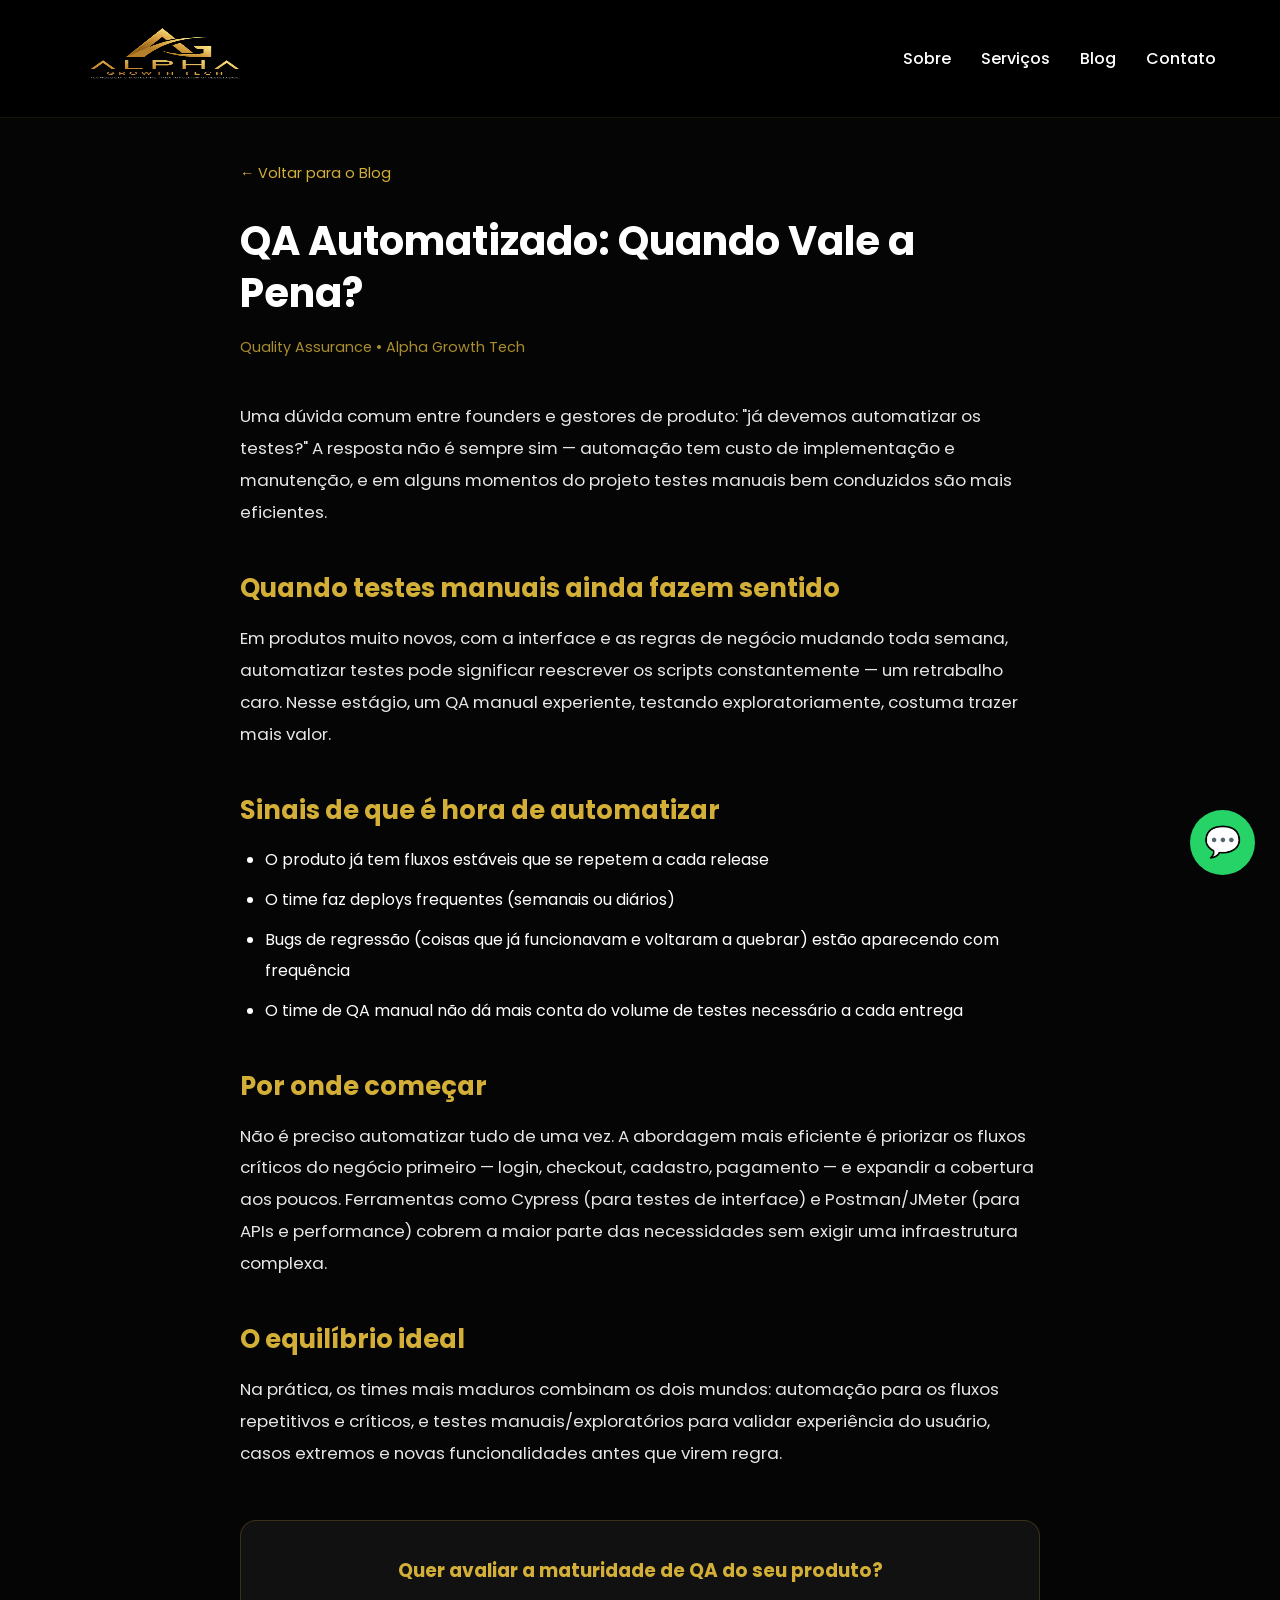
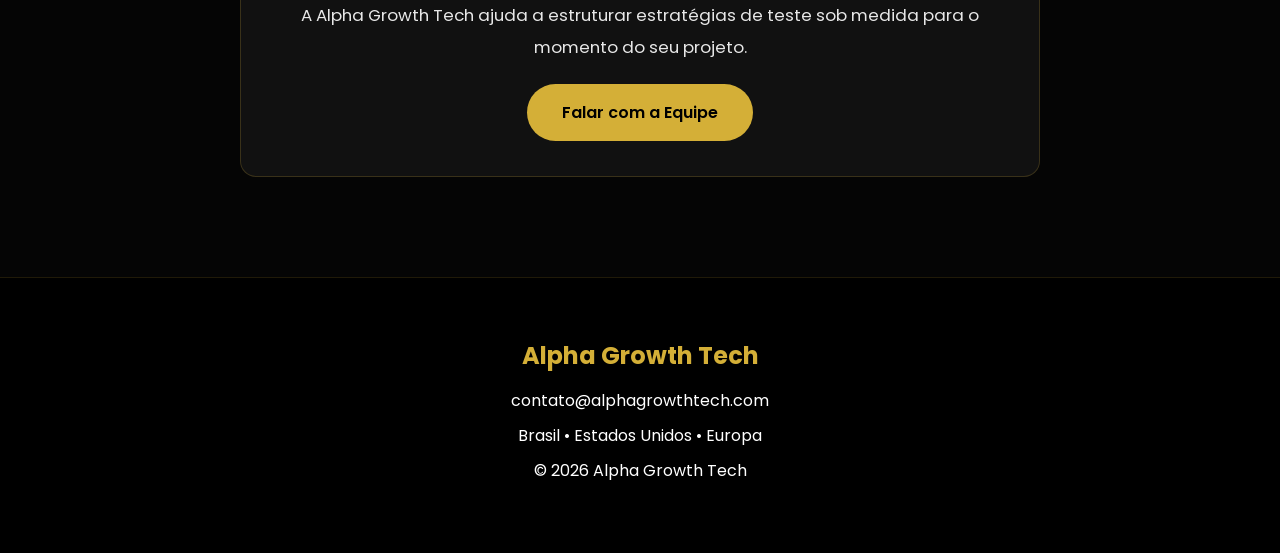
<file: blog/qa-automatizado-vale-a-pena.html>
<!DOCTYPE html>
<html lang="pt-BR">
<head>
    <meta charset="UTF-8">
    <meta name="viewport" content="width=device-width, initial-scale=1.0">
    <meta name="description" content="QA Automatizado: quando vale a pena investir em automação de testes no seu projeto.">
    <meta name="author" content="Alpha Growth Tech">
    <link rel="canonical" href="https://alpha-growth-tech.vercel.app/blog/qa-automatizado-vale-a-pena.html">
    <link rel="icon" href="../assets/logo.png" type="image/png">

    <meta property="og:type" content="article">
    <meta property="og:url" content="https://alpha-growth-tech.vercel.app/blog/qa-automatizado-vale-a-pena.html">
    <meta property="og:title" content="QA Automatizado: Quando Vale a Pena? | Alpha Growth Tech">
    <meta property="og:description" content="Nem todo projeto precisa de automação de testes no dia 1. Veja como decidir o momento certo.">
    <meta property="og:image" content="https://alpha-growth-tech.vercel.app/assets/logo.png">
    <meta property="og:locale" content="pt_BR">

    <title>QA Automatizado: Quando Vale a Pena? | Alpha Growth Tech</title>
    <link rel="stylesheet" href="../css/style.css">
    <link rel="stylesheet" href="../css/blog-article.css">
    <link href="https://fonts.googleapis.com/css2?family=Poppins:wght@300;400;500;600;700&display=swap" rel="stylesheet">
</head>
<body>

    <header id="header">
        <div class="container nav">
            <div class="logo-container">
                <a href="../index.html">
                    <img src="../assets/logo.png" alt="Alpha Growth Tech - Logo" loading="lazy" width="200" height="80">
                </a>
            </div>

            <button id="menu-toggle" class="menu-toggle" type="button" aria-label="Abrir menu" aria-expanded="false">
                <span></span>
                <span></span>
                <span></span>
            </button>

            <nav id="main-nav">
                <a href="../index.html#sobre">Sobre</a>
                <a href="../index.html#servicos">Serviços</a>
                <a href="../blog.html">Blog</a>
                <a href="../index.html#contato">Contato</a>
            </nav>
        </div>
    </header>

    <article class="article container">
        <div class="breadcrumb">
            <a href="../blog.html">← Voltar para o Blog</a>
        </div>

        <h1>QA Automatizado: Quando Vale a Pena?</h1>
        <p class="meta">Quality Assurance • Alpha Growth Tech</p>

        <p>
            Uma dúvida comum entre founders e gestores de produto: "já devemos
            automatizar os testes?" A resposta não é sempre sim — automação tem
            custo de implementação e manutenção, e em alguns momentos do projeto
            testes manuais bem conduzidos são mais eficientes.
        </p>

        <h2>Quando testes manuais ainda fazem sentido</h2>
        <p>
            Em produtos muito novos, com a interface e as regras de negócio mudando
            toda semana, automatizar testes pode significar reescrever os scripts
            constantemente — um retrabalho caro. Nesse estágio, um QA manual
            experiente, testando exploratoriamente, costuma trazer mais valor.
        </p>

        <h2>Sinais de que é hora de automatizar</h2>
        <ul>
            <li>O produto já tem fluxos estáveis que se repetem a cada release</li>
            <li>O time faz deploys frequentes (semanais ou diários)</li>
            <li>Bugs de regressão (coisas que já funcionavam e voltaram a quebrar) estão aparecendo com frequência</li>
            <li>O time de QA manual não dá mais conta do volume de testes necessário a cada entrega</li>
        </ul>

        <h2>Por onde começar</h2>
        <p>
            Não é preciso automatizar tudo de uma vez. A abordagem mais eficiente é
            priorizar os fluxos críticos do negócio primeiro — login, checkout,
            cadastro, pagamento — e expandir a cobertura aos poucos. Ferramentas
            como Cypress (para testes de interface) e Postman/JMeter (para APIs e
            performance) cobrem a maior parte das necessidades sem exigir uma
            infraestrutura complexa.
        </p>

        <h2>O equilíbrio ideal</h2>
        <p>
            Na prática, os times mais maduros combinam os dois mundos: automação
            para os fluxos repetitivos e críticos, e testes manuais/exploratórios
            para validar experiência do usuário, casos extremos e novas
            funcionalidades antes que virem regra.
        </p>

        <div class="cta-box">
            <h3>Quer avaliar a maturidade de QA do seu produto?</h3>
            <p>A Alpha Growth Tech ajuda a estruturar estratégias de teste sob medida para o momento do seu projeto.</p>
            <a href="../index.html#contato" class="btn">Falar com a Equipe</a>
        </div>
    </article>

    <footer id="footer">
        <h2>Alpha Growth Tech</h2>
        <p>contato@alphagrowthtech.com</p>
        <p>Brasil • Estados Unidos • Europa</p>
        <p>© 2026 Alpha Growth Tech</p>
    </footer>

    <a href="https://wa.me/5547988567547" class="whatsapp" target="_blank" rel="noopener noreferrer" aria-label="Abrir conversa no WhatsApp">
        💬
    </a>

    <script>
        (function () {
            const menuBtn = document.getElementById('menu-toggle');
            const mainNav = document.getElementById('main-nav');

            menuBtn.addEventListener('click', function () {
                const isOpen = mainNav.classList.toggle('open');
                menuBtn.classList.toggle('active', isOpen);
                menuBtn.setAttribute('aria-expanded', isOpen ? 'true' : 'false');
            });

            mainNav.querySelectorAll('a').forEach(function (link) {
                link.addEventListener('click', function () {
                    mainNav.classList.remove('open');
                    menuBtn.classList.remove('active');
                    menuBtn.setAttribute('aria-expanded', 'false');
                });
            });
        })();
    </script>
</body>
</html>
</file>
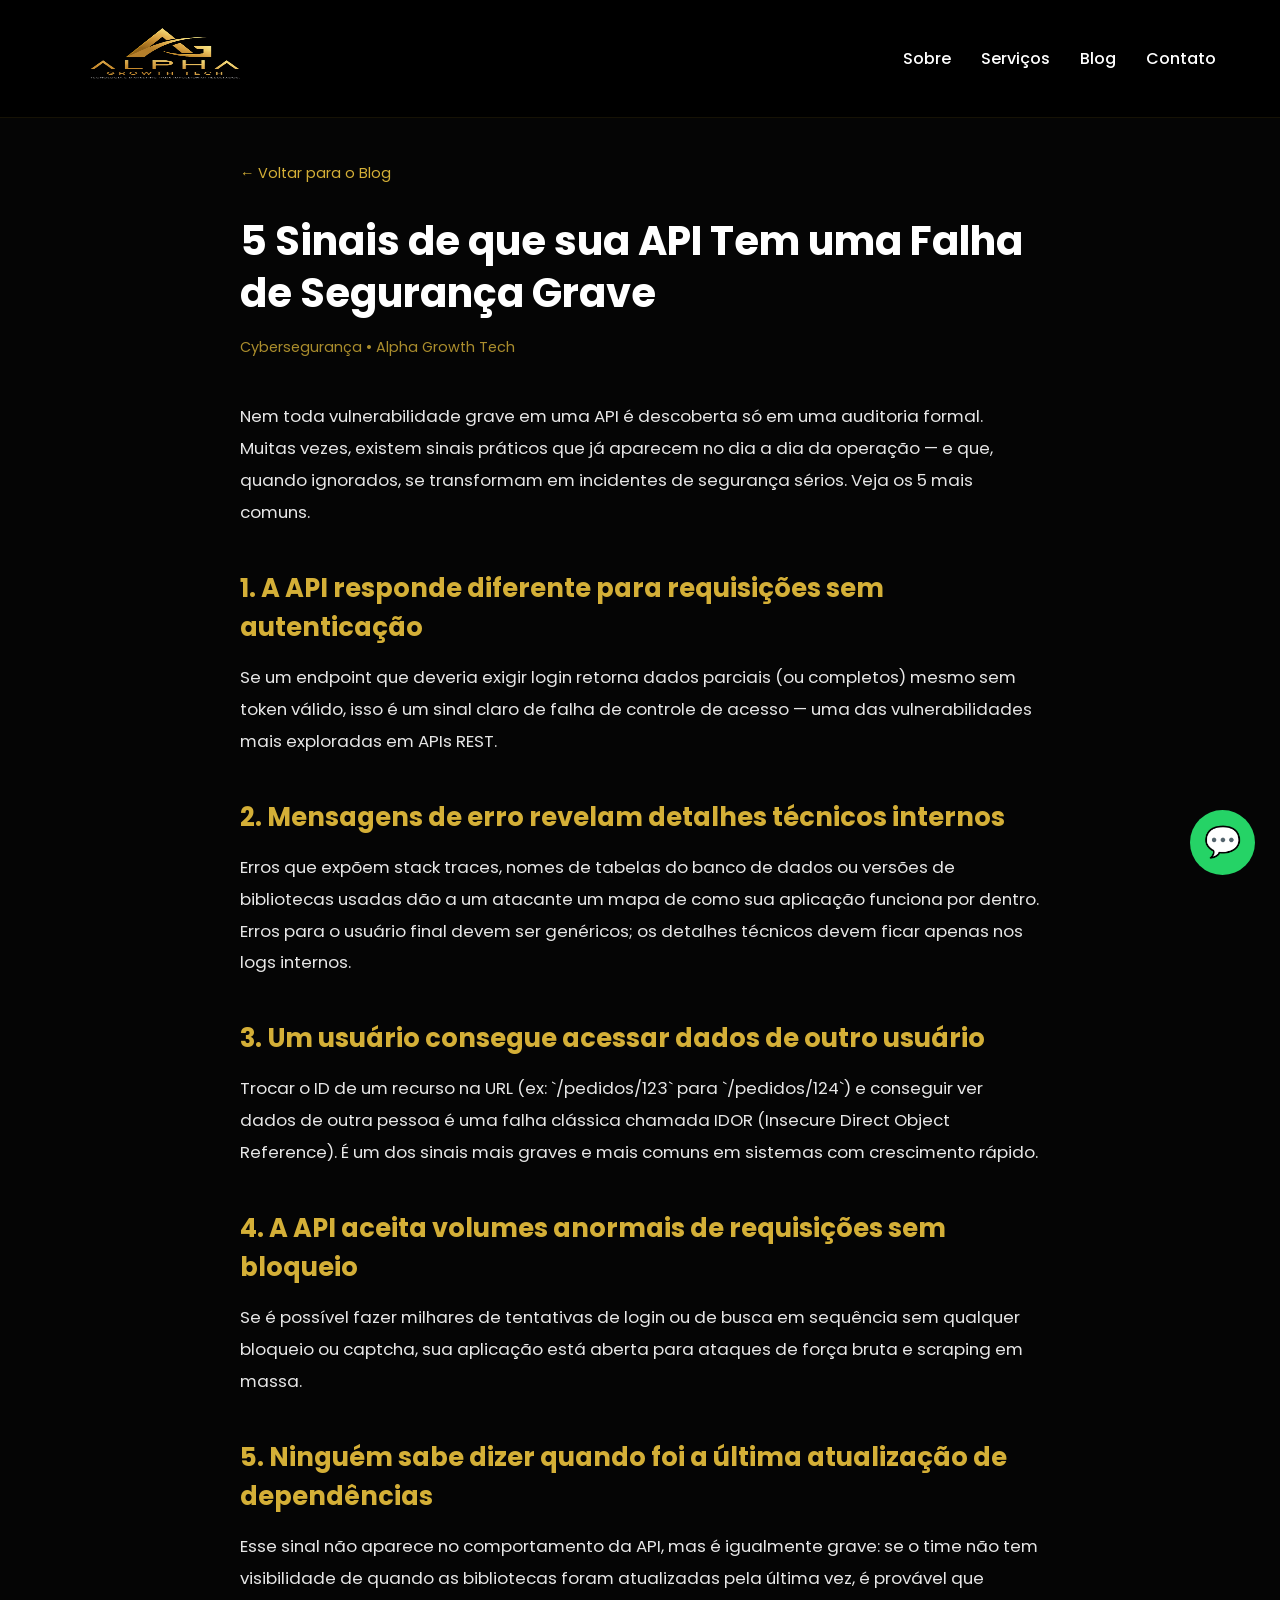
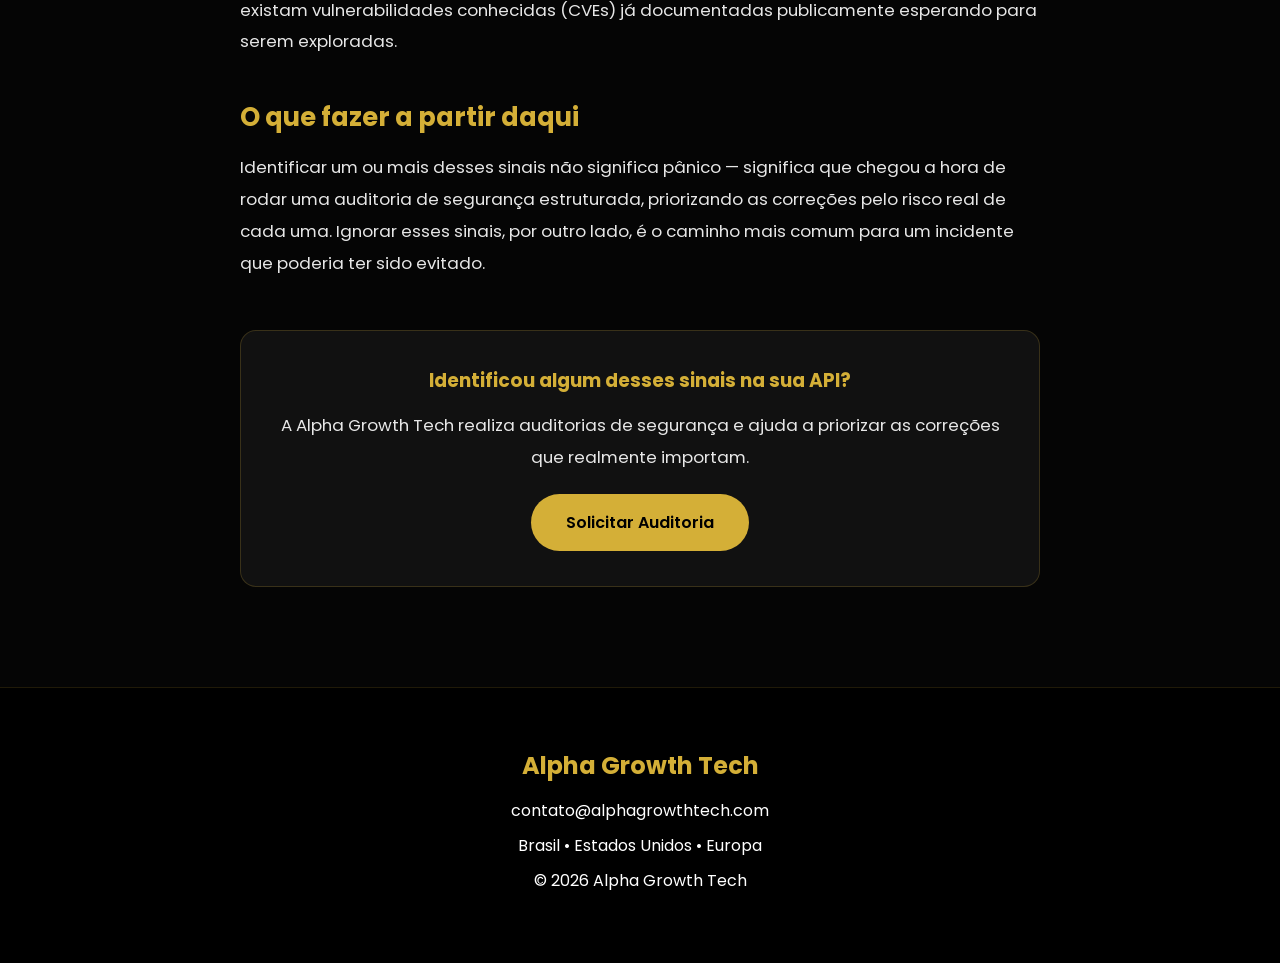
<file: blog/sinais-falha-seguranca-api.html>
<!DOCTYPE html>
<html lang="pt-BR">
<head>
    <meta charset="UTF-8">
    <meta name="viewport" content="width=device-width, initial-scale=1.0">
    <meta name="description" content="5 sinais práticos de que sua API tem uma falha de segurança grave — e o que fazer em cada caso.">
    <meta name="author" content="Alpha Growth Tech">
    <link rel="canonical" href="https://alpha-growth-tech.vercel.app/blog/sinais-falha-seguranca-api.html">
    <link rel="icon" href="../assets/logo.png" type="image/png">

    <meta property="og:type" content="article">
    <meta property="og:url" content="https://alpha-growth-tech.vercel.app/blog/sinais-falha-seguranca-api.html">
    <meta property="og:title" content="5 Sinais de que sua API Tem uma Falha de Segurança Grave | Alpha Growth Tech">
    <meta property="og:description" content="Sinais práticos e observáveis de vulnerabilidade em APIs — e o que fazer ao identificar cada um.">
    <meta property="og:image" content="https://alpha-growth-tech.vercel.app/assets/logo.png">
    <meta property="og:locale" content="pt_BR">

    <title>5 Sinais de que sua API Tem uma Falha de Segurança Grave | Alpha Growth Tech</title>
    <link rel="stylesheet" href="../css/style.css">
    <link rel="stylesheet" href="../css/blog-article.css">
    <link href="https://fonts.googleapis.com/css2?family=Poppins:wght@300;400;500;600;700&display=swap" rel="stylesheet">
</head>
<body>

    <header id="header">
        <div class="container nav">
            <div class="logo-container">
                <a href="../index.html">
                    <img src="../assets/logo.png" alt="Alpha Growth Tech - Logo" loading="lazy" width="200" height="80">
                </a>
            </div>

            <button id="menu-toggle" class="menu-toggle" type="button" aria-label="Abrir menu" aria-expanded="false">
                <span></span>
                <span></span>
                <span></span>
            </button>

            <nav id="main-nav">
                <a href="../index.html#sobre">Sobre</a>
                <a href="../index.html#servicos">Serviços</a>
                <a href="../blog.html">Blog</a>
                <a href="../index.html#contato">Contato</a>
            </nav>
        </div>
    </header>

    <article class="article container">
        <div class="breadcrumb">
            <a href="../blog.html">← Voltar para o Blog</a>
        </div>

        <h1>5 Sinais de que sua API Tem uma Falha de Segurança Grave</h1>
        <p class="meta">Cybersegurança • Alpha Growth Tech</p>

        <p>
            Nem toda vulnerabilidade grave em uma API é descoberta só em uma
            auditoria formal. Muitas vezes, existem sinais práticos que já
            aparecem no dia a dia da operação — e que, quando ignorados, se
            transformam em incidentes de segurança sérios. Veja os 5 mais comuns.
        </p>

        <h2>1. A API responde diferente para requisições sem autenticação</h2>
        <p>
            Se um endpoint que deveria exigir login retorna dados parciais (ou
            completos) mesmo sem token válido, isso é um sinal claro de falha de
            controle de acesso — uma das vulnerabilidades mais exploradas em
            APIs REST.
        </p>

        <h2>2. Mensagens de erro revelam detalhes técnicos internos</h2>
        <p>
            Erros que expõem stack traces, nomes de tabelas do banco de dados ou
            versões de bibliotecas usadas dão a um atacante um mapa de como sua
            aplicação funciona por dentro. Erros para o usuário final devem ser
            genéricos; os detalhes técnicos devem ficar apenas nos logs internos.
        </p>

        <h2>3. Um usuário consegue acessar dados de outro usuário</h2>
        <p>
            Trocar o ID de um recurso na URL (ex: `/pedidos/123` para
            `/pedidos/124`) e conseguir ver dados de outra pessoa é uma falha
            clássica chamada IDOR (Insecure Direct Object Reference). É um dos
            sinais mais graves e mais comuns em sistemas com crescimento rápido.
        </p>

        <h2>4. A API aceita volumes anormais de requisições sem bloqueio</h2>
        <p>
            Se é possível fazer milhares de tentativas de login ou de busca em
            sequência sem qualquer bloqueio ou captcha, sua aplicação está aberta
            para ataques de força bruta e scraping em massa.
        </p>

        <h2>5. Ninguém sabe dizer quando foi a última atualização de dependências</h2>
        <p>
            Esse sinal não aparece no comportamento da API, mas é igualmente
            grave: se o time não tem visibilidade de quando as bibliotecas foram
            atualizadas pela última vez, é provável que existam vulnerabilidades
            conhecidas (CVEs) já documentadas publicamente esperando para serem
            exploradas.
        </p>

        <h2>O que fazer a partir daqui</h2>
        <p>
            Identificar um ou mais desses sinais não significa pânico — significa
            que chegou a hora de rodar uma auditoria de segurança estruturada,
            priorizando as correções pelo risco real de cada uma. Ignorar esses
            sinais, por outro lado, é o caminho mais comum para um incidente que
            poderia ter sido evitado.
        </p>

        <div class="cta-box">
            <h3>Identificou algum desses sinais na sua API?</h3>
            <p>A Alpha Growth Tech realiza auditorias de segurança e ajuda a priorizar as correções que realmente importam.</p>
            <a href="../index.html#contato" class="btn">Solicitar Auditoria</a>
        </div>
    </article>

    <footer id="footer">
        <h2>Alpha Growth Tech</h2>
        <p>contato@alphagrowthtech.com</p>
        <p>Brasil • Estados Unidos • Europa</p>
        <p>© 2026 Alpha Growth Tech</p>
    </footer>

    <a href="https://wa.me/5547988567547" class="whatsapp" target="_blank" rel="noopener noreferrer" aria-label="Abrir conversa no WhatsApp">
        💬
    </a>

    <script>
        (function () {
            const menuBtn = document.getElementById('menu-toggle');
            const mainNav = document.getElementById('main-nav');

            menuBtn.addEventListener('click', function () {
                const isOpen = mainNav.classList.toggle('open');
                menuBtn.classList.toggle('active', isOpen);
                menuBtn.setAttribute('aria-expanded', isOpen ? 'true' : 'false');
            });

            mainNav.querySelectorAll('a').forEach(function (link) {
                link.addEventListener('click', function () {
                    mainNav.classList.remove('open');
                    menuBtn.classList.remove('active');
                    menuBtn.setAttribute('aria-expanded', 'false');
                });
            });
        })();
    </script>
</body>
</html>
</file>
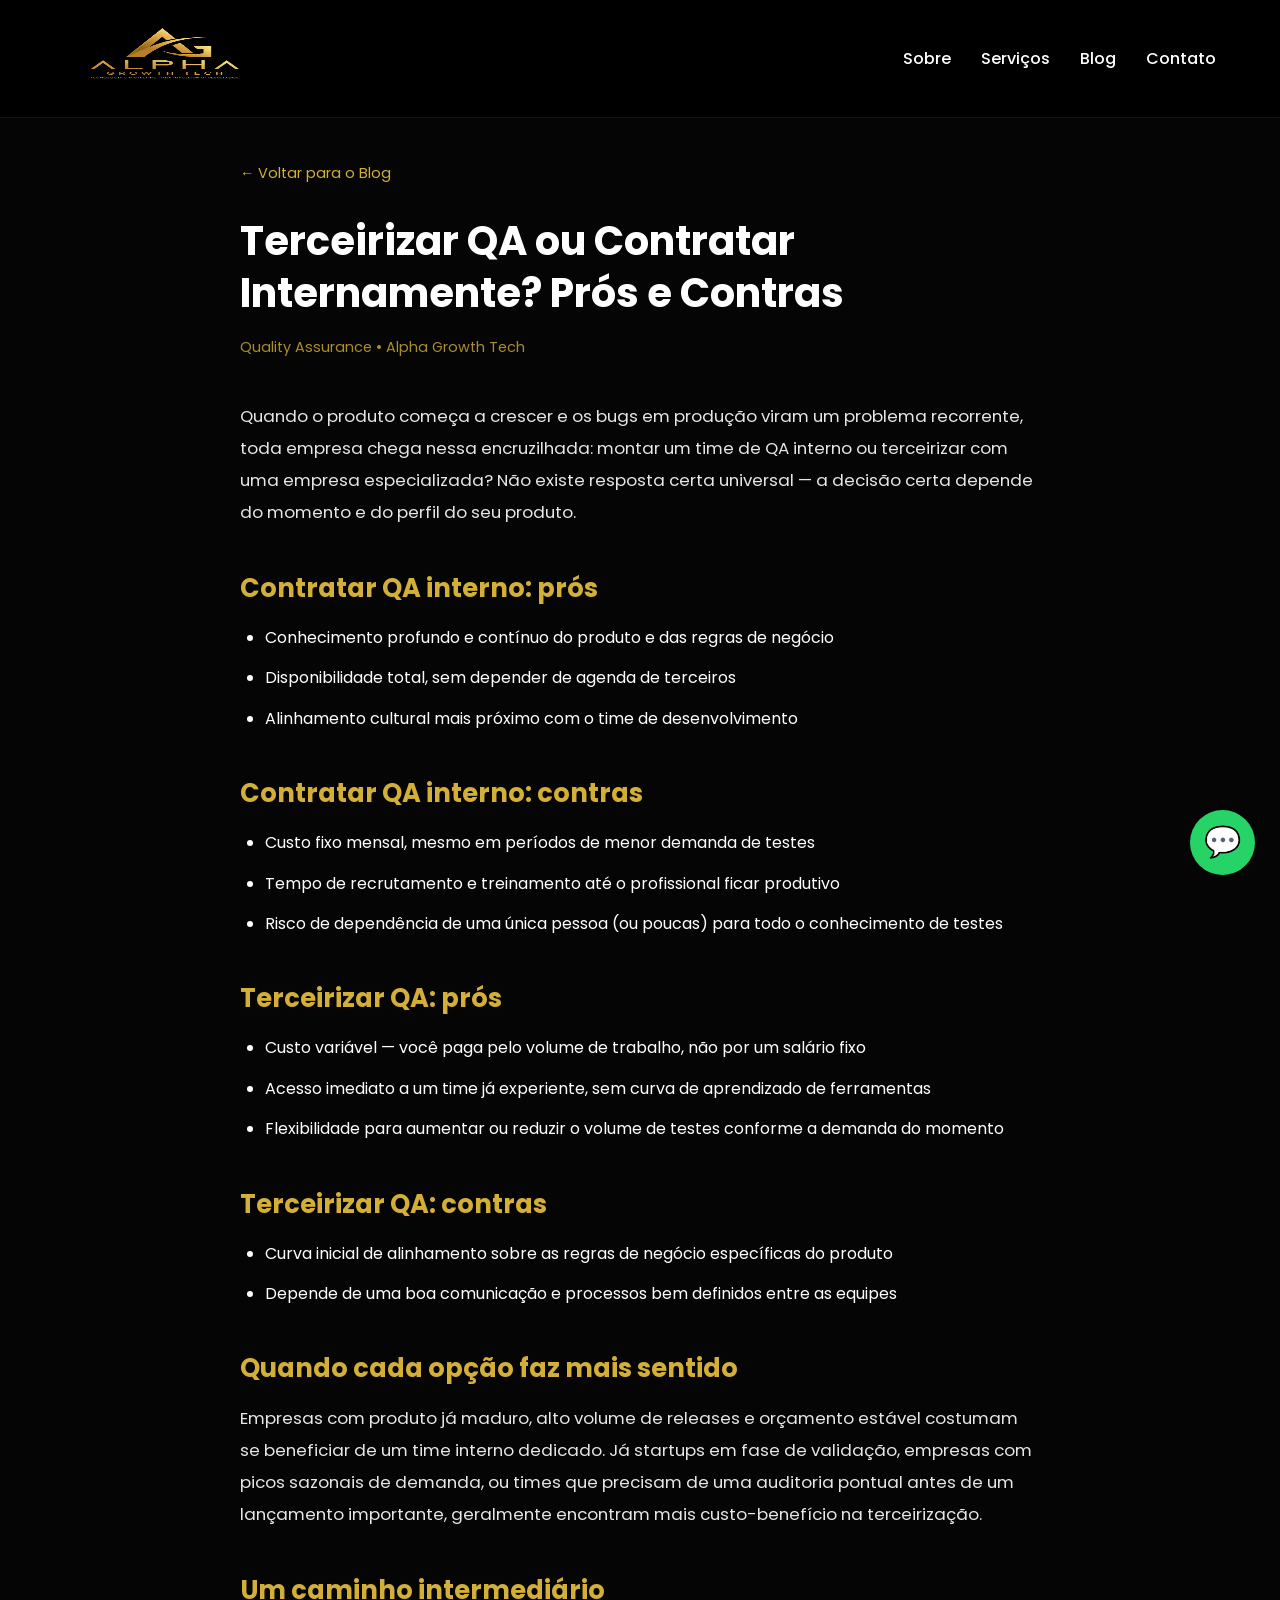
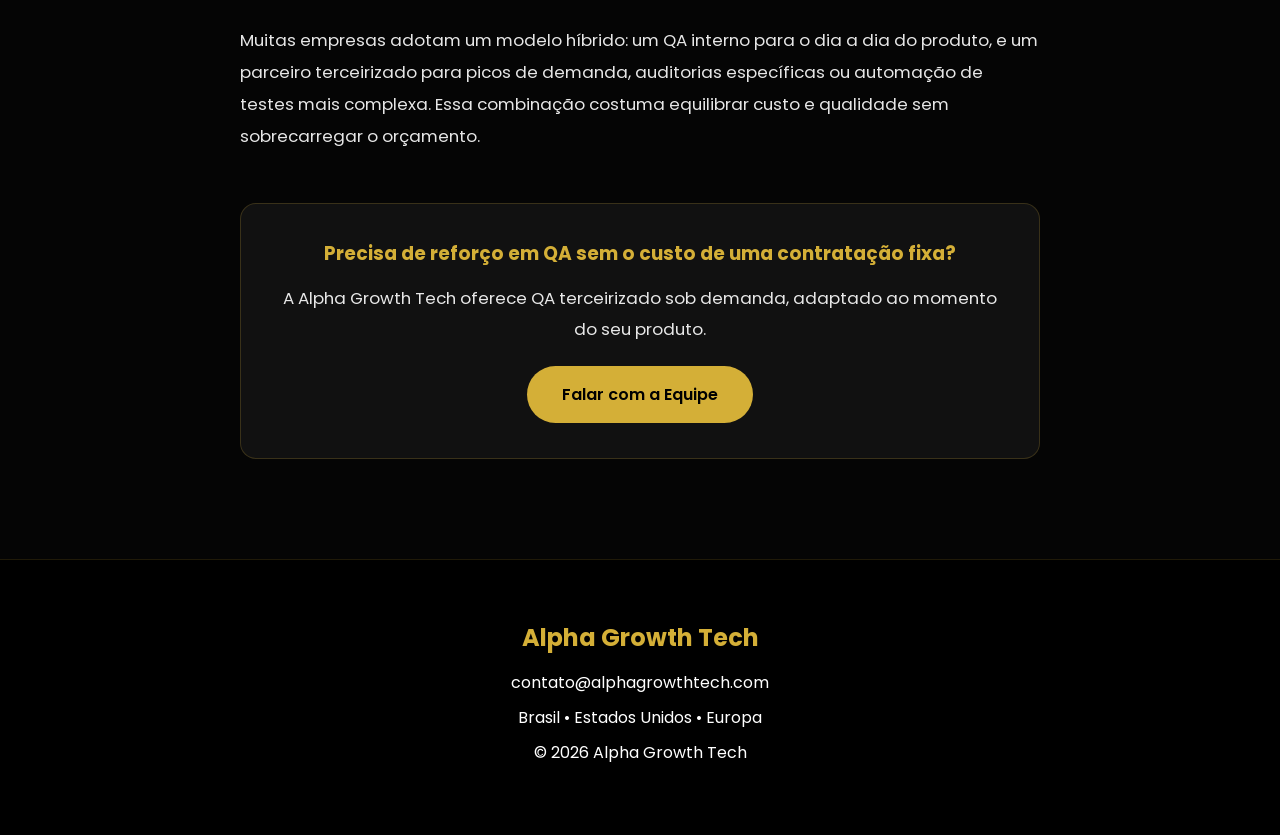
<file: blog/terceirizar-qa-ou-contratar.html>
<!DOCTYPE html>
<html lang="pt-BR">
<head>
    <meta charset="UTF-8">
    <meta name="viewport" content="width=device-width, initial-scale=1.0">
    <meta name="description" content="Terceirizar QA ou contratar internamente? Prós, contras e custos de cada modelo para decidir com clareza.">
    <meta name="author" content="Alpha Growth Tech">
    <link rel="canonical" href="https://alpha-growth-tech.vercel.app/blog/terceirizar-qa-ou-contratar.html">
    <link rel="icon" href="../assets/logo.png" type="image/png">

    <meta property="og:type" content="article">
    <meta property="og:url" content="https://alpha-growth-tech.vercel.app/blog/terceirizar-qa-ou-contratar.html">
    <meta property="og:title" content="Terceirizar QA ou Contratar Internamente? Prós e Contras | Alpha Growth Tech">
    <meta property="og:description" content="Custos e trade-offs de cada modelo — e quando cada opção faz mais sentido para o seu momento.">
    <meta property="og:image" content="https://alpha-growth-tech.vercel.app/assets/logo.png">
    <meta property="og:locale" content="pt_BR">

    <title>Terceirizar QA ou Contratar Internamente? Prós e Contras | Alpha Growth Tech</title>
    <link rel="stylesheet" href="../css/style.css">
    <link rel="stylesheet" href="../css/blog-article.css">
    <link href="https://fonts.googleapis.com/css2?family=Poppins:wght@300;400;500;600;700&display=swap" rel="stylesheet">
</head>
<body>

    <header id="header">
        <div class="container nav">
            <div class="logo-container">
                <a href="../index.html">
                    <img src="../assets/logo.png" alt="Alpha Growth Tech - Logo" loading="lazy" width="200" height="80">
                </a>
            </div>

            <button id="menu-toggle" class="menu-toggle" type="button" aria-label="Abrir menu" aria-expanded="false">
                <span></span>
                <span></span>
                <span></span>
            </button>

            <nav id="main-nav">
                <a href="../index.html#sobre">Sobre</a>
                <a href="../index.html#servicos">Serviços</a>
                <a href="../blog.html">Blog</a>
                <a href="../index.html#contato">Contato</a>
            </nav>
        </div>
    </header>

    <article class="article container">
        <div class="breadcrumb">
            <a href="../blog.html">← Voltar para o Blog</a>
        </div>

        <h1>Terceirizar QA ou Contratar Internamente? Prós e Contras</h1>
        <p class="meta">Quality Assurance • Alpha Growth Tech</p>

        <p>
            Quando o produto começa a crescer e os bugs em produção viram um
            problema recorrente, toda empresa chega nessa encruzilhada: montar
            um time de QA interno ou terceirizar com uma empresa especializada?
            Não existe resposta certa universal — a decisão certa depende do
            momento e do perfil do seu produto.
        </p>

        <h2>Contratar QA interno: prós</h2>
        <ul>
            <li>Conhecimento profundo e contínuo do produto e das regras de negócio</li>
            <li>Disponibilidade total, sem depender de agenda de terceiros</li>
            <li>Alinhamento cultural mais próximo com o time de desenvolvimento</li>
        </ul>

        <h2>Contratar QA interno: contras</h2>
        <ul>
            <li>Custo fixo mensal, mesmo em períodos de menor demanda de testes</li>
            <li>Tempo de recrutamento e treinamento até o profissional ficar produtivo</li>
            <li>Risco de dependência de uma única pessoa (ou poucas) para todo o conhecimento de testes</li>
        </ul>

        <h2>Terceirizar QA: prós</h2>
        <ul>
            <li>Custo variável — você paga pelo volume de trabalho, não por um salário fixo</li>
            <li>Acesso imediato a um time já experiente, sem curva de aprendizado de ferramentas</li>
            <li>Flexibilidade para aumentar ou reduzir o volume de testes conforme a demanda do momento</li>
        </ul>

        <h2>Terceirizar QA: contras</h2>
        <ul>
            <li>Curva inicial de alinhamento sobre as regras de negócio específicas do produto</li>
            <li>Depende de uma boa comunicação e processos bem definidos entre as equipes</li>
        </ul>

        <h2>Quando cada opção faz mais sentido</h2>
        <p>
            Empresas com produto já maduro, alto volume de releases e orçamento
            estável costumam se beneficiar de um time interno dedicado. Já
            startups em fase de validação, empresas com picos sazonais de
            demanda, ou times que precisam de uma auditoria pontual antes de um
            lançamento importante, geralmente encontram mais custo-benefício na
            terceirização.
        </p>

        <h2>Um caminho intermediário</h2>
        <p>
            Muitas empresas adotam um modelo híbrido: um QA interno para o
            dia a dia do produto, e um parceiro terceirizado para picos de
            demanda, auditorias específicas ou automação de testes mais
            complexa. Essa combinação costuma equilibrar custo e qualidade
            sem sobrecarregar o orçamento.
        </p>

        <div class="cta-box">
            <h3>Precisa de reforço em QA sem o custo de uma contratação fixa?</h3>
            <p>A Alpha Growth Tech oferece QA terceirizado sob demanda, adaptado ao momento do seu produto.</p>
            <a href="../index.html#contato" class="btn">Falar com a Equipe</a>
        </div>
    </article>

    <footer id="footer">
        <h2>Alpha Growth Tech</h2>
        <p>contato@alphagrowthtech.com</p>
        <p>Brasil • Estados Unidos • Europa</p>
        <p>© 2026 Alpha Growth Tech</p>
    </footer>

    <a href="https://wa.me/5547988567547" class="whatsapp" target="_blank" rel="noopener noreferrer" aria-label="Abrir conversa no WhatsApp">
        💬
    </a>

    <script>
        (function () {
            const menuBtn = document.getElementById('menu-toggle');
            const mainNav = document.getElementById('main-nav');

            menuBtn.addEventListener('click', function () {
                const isOpen = mainNav.classList.toggle('open');
                menuBtn.classList.toggle('active', isOpen);
                menuBtn.setAttribute('aria-expanded', isOpen ? 'true' : 'false');
            });

            mainNav.querySelectorAll('a').forEach(function (link) {
                link.addEventListener('click', function () {
                    mainNav.classList.remove('open');
                    menuBtn.classList.remove('active');
                    menuBtn.setAttribute('aria-expanded', 'false');
                });
            });
        })();
    </script>
</body>
</html>
</file>
<file: css/style.css>
:root{
    --gold:#D4AF37;
    --gold-dark:#B8860B;
    --black:#050505;
    --dark:#111111;
    --white:#FFFFFF;
}

*{
    margin:0;
    padding:0;
    box-sizing:border-box;
    scroll-behavior:smooth;
}

body{
    font-family:'Poppins',sans-serif;
    background:var(--black);
    color:var(--white);
    overflow-x:hidden;
}

.container{
    width:90%;
    max-width:1200px;
    margin:auto;
}

/* HEADER */

header{
    position:fixed;
    width:100%;
    top:0;
    z-index:1000;
    background:rgba(0,0,0,.95);
    
    /* backdrop-filter:blur(10px);/* fallback para navegadores sem suporte */
    
    border-bottom:1px solid rgba(212,175,55,.1);
}

.nav{
    display:flex;
    justify-content:space-between;
    align-items:center;
    padding:15px 0;
}

.logo-container img{
    height:80px;
}

nav{
    display:flex;
    align-items:center;
    gap:30px;
}

nav a{
    text-decoration:none;
    color:white;
    transition:.3s;
    font-weight:500;
}

nav a:hover{
    color:var(--gold);
}

/* MENU HAMBÚRGUER (mobile) */

.menu-toggle{
    display:none;
    flex-direction:column;
    justify-content:space-between;
    width:30px;
    height:22px;
    background:transparent;
    border:none;
    cursor:pointer;
    z-index:1100;
}

.menu-toggle span{
    display:block;
    height:3px;
    width:100%;
    background:var(--gold);
    border-radius:2px;
    transition:.3s;
}

.menu-toggle.active span:nth-child(1){
    transform:translateY(9.5px) rotate(45deg);
}

.menu-toggle.active span:nth-child(2){
    opacity:0;
}

.menu-toggle.active span:nth-child(3){
    transform:translateY(-9.5px) rotate(-45deg);
}

/* BOTÃO DE IDIOMA */

.lang-btn{
    margin-left:10px;
    padding:8px 16px;
    background:transparent;
    border:1px solid var(--gold);
    color:var(--gold);
    border-radius:8px;
    font-size:.85rem;
    font-weight:600;
    cursor:pointer;
    transition:.3s;
}

.lang-btn:hover{
    background:var(--gold);
    color:var(--black);
}

/* HERO */

.hero{
    min-height:100vh;

    display:flex;
    align-items:center;
    justify-content:center;
    text-align:center;

    background:
    linear-gradient(
    rgba(0,0,0,.85),
    rgba(0,0,0,.90)
    );
}

.hero-content{
    max-width:900px;
}

.hero h1{
    font-size:4rem;
    line-height:1.2;
    margin-bottom:20px;
}

.hero span{
    color:var(--gold);
}

.hero p{
    font-size:1.2rem;
    opacity:.9;
    margin-bottom:40px;
}

.btn{
    display:inline-block;

    padding:16px 35px;

    background:var(--gold);

    color:black;

    border-radius:50px;

    text-decoration:none;

    font-weight:600;

    transition:.3s;

    border:none;
    cursor:pointer;
    font-family:'Poppins',sans-serif;
    font-size:1rem;
}

.btn:hover{

    transform:translateY(-4px);

    box-shadow:
    0 0 30px rgba(212,175,55,.4);

}

/* SECTIONS */

.section{
    padding:100px 0;
}

.section h2{
    text-align:center;
    color:var(--gold);
    margin-bottom:50px;
    font-size:2.5rem;
}

/* CARDS */

.cards{

    display:grid;

    grid-template-columns:
    repeat(auto-fit,minmax(250px,1fr));

    gap:25px;

}

.card{

    background:var(--dark);

    padding:30px;

    border-radius:20px;

    border:1px solid rgba(212,175,55,.15);

    transition:.4s;

}

.card:hover{

    transform:translateY(-10px);

    border-color:var(--gold);

    box-shadow:
    0 0 30px rgba(212,175,55,.15);

}

.card h3{
    color:var(--gold);
    margin-bottom:15px;
}

.card p{
    line-height:1.8;
}

/* SOBRE */

#sobre p{
    text-align:center;
    max-width:800px;
    margin:auto;
    line-height:1.8;
    font-size:1.1rem;
}

/* FORMULÁRIO DE CONTATO */

.contact-form{
    max-width:700px;
    margin:auto;
    display:flex;
    flex-direction:column;
    gap:20px;
}

.contact-form input,
.contact-form select,
.contact-form textarea{
    width:100%;
    padding:16px;
    border:1px solid rgba(212,175,55,.15);
    border-radius:12px;
    background:#111;
    color:#fff;
    font-size:1rem;
    font-family:'Poppins',sans-serif;
}

.contact-form input:focus,
.contact-form select:focus,
.contact-form textarea:focus{
    outline:none;
    border-color:var(--gold);
    box-shadow:0 0 15px rgba(212,175,55,.2);
}

.contact-form textarea{
    min-height:150px;
    resize:none;
}

/* WHATSAPP FLUTUANTE */

.whatsapp{
    position:fixed;
    right:25px;
    bottom:25px;
    width:65px;
    height:65px;
    background:#25D366;
    border-radius:50%;
    display:flex;
    align-items:center;
    justify-content:center;
    text-decoration:none;
    font-size:30px;
    color:white;
    z-index:9999;
    transition:.3s;
}

.whatsapp:hover{
    transform:scale(1.1);
    box-shadow:0 0 25px rgba(37,211,102,.6);
}

/* FOOTER */

footer{

    background:#000;

    text-align:center;

    padding:60px 20px;

    border-top:
    1px solid rgba(212,175,55,.15);

}

footer h2{
    color:var(--gold);
    margin-bottom:15px;
}

footer p{
    margin-bottom:10px;
}

/* RESPONSIVO */

@media(max-width:768px){

.hero h1{
    font-size:2.3rem;
}

.hero p{
    font-size:1rem;
}

.logo-container img{
    height:60px;
}

.menu-toggle{
    display:flex;
}

nav{
    position:fixed;
    top:0;
    right:-100%;
    height:100vh;
    width:70%;
    max-width:300px;
    background:rgba(5,5,5,.98);
    border-left:1px solid rgba(212,175,55,.15);
    flex-direction:column;
    justify-content:center;
    align-items:center;
    gap:30px;
    transition:.4s;
}

nav.open{
    right:0;
}

.lang-btn{
    margin-left:0;
    margin-top:10px;
    padding:8px 18px;
}

}
</file>
<file: css/blog-article.css>
/* ARTIGO DE BLOG */

.article{
    max-width:800px;
    margin:0 auto;
    padding-top:160px;
    padding-bottom:100px;
}

.article .breadcrumb{
    margin-bottom:30px;
}

.article .breadcrumb a{
    color:var(--gold);
    text-decoration:none;
    font-size:.9rem;
}

.article .breadcrumb a:hover{
    text-decoration:underline;
}

.article h1{
    font-size:2.5rem;
    line-height:1.3;
    margin-bottom:15px;
    color:var(--white);
}

.article .meta{
    color:var(--gold);
    font-size:.9rem;
    margin-bottom:40px;
    opacity:.8;
}

.article h2{
    font-size:1.6rem;
    color:var(--gold);
    margin-top:40px;
    margin-bottom:15px;
    text-align:left;
}

.article p{
    line-height:1.9;
    margin-bottom:20px;
    font-size:1.05rem;
    opacity:.9;
}

.article ul{
    margin:0 0 20px 25px;
    line-height:1.9;
}

.article ul li{
    margin-bottom:10px;
}

.article .cta-box{
    background:var(--dark);
    border:1px solid rgba(212,175,55,.2);
    border-radius:16px;
    padding:35px;
    text-align:center;
    margin-top:50px;
}

.article .cta-box h3{
    color:var(--gold);
    margin-bottom:15px;
}

@media(max-width:768px){
    .article{
        padding-top:130px;
    }
    .article h1{
        font-size:1.8rem;
    }
}
</file>
